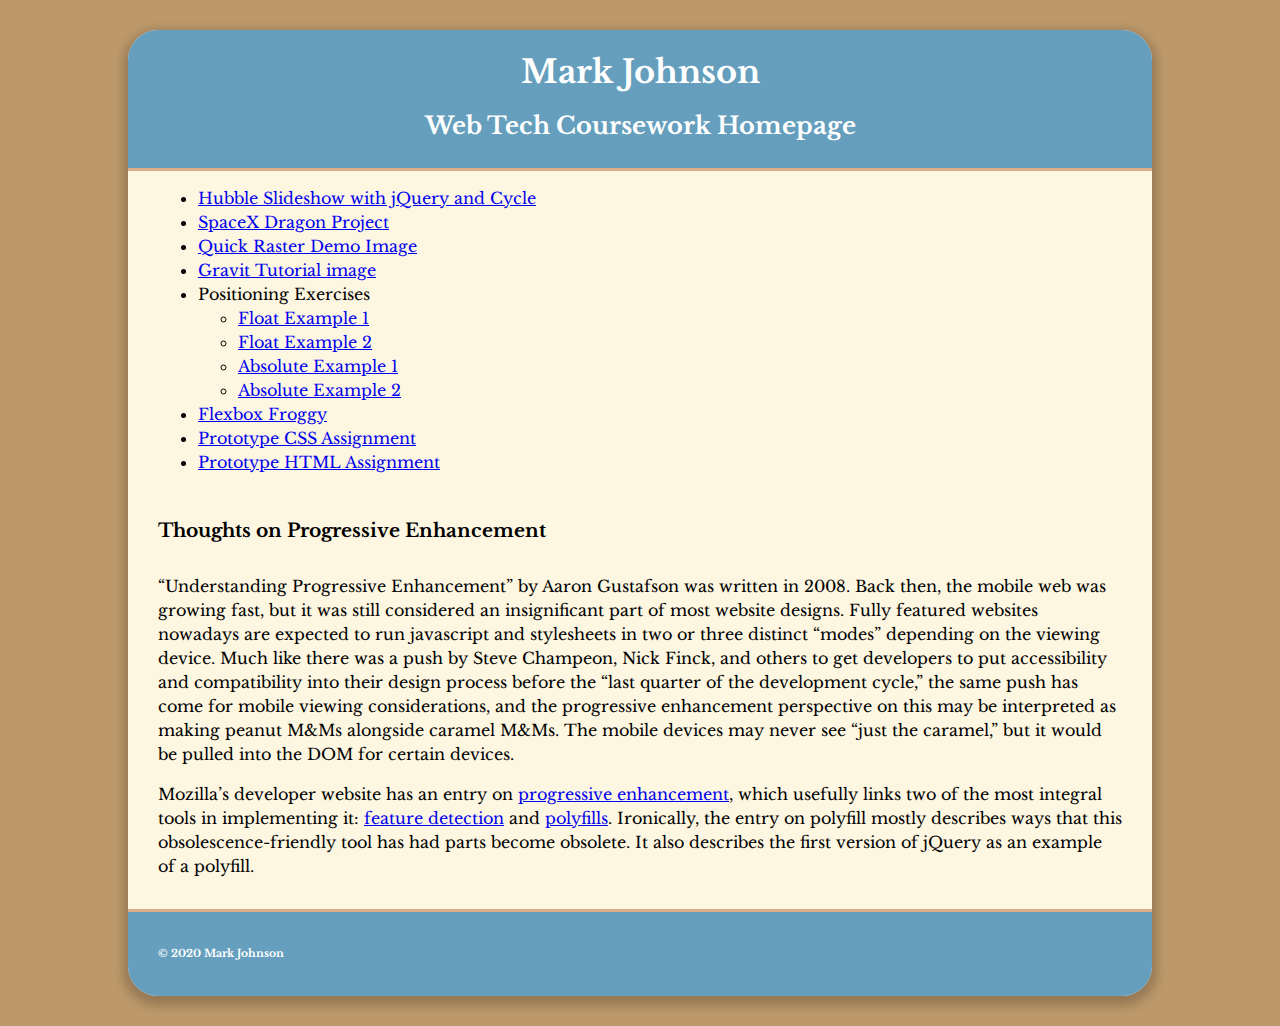
<file: index.html>
<!doctype html>

<html lang="en">
<head>
  <meta charset="UTF-8">

  <title>IFSC 1310 | Mark Johnson</title>
  <link rel="stylesheet" href="assets/css/style.css" />
  <link href="https://fonts.googleapis.com/css2?family=Libre+Baskerville&display=swap" rel="stylesheet">
  <meta name="description" content="Student Homepage for Web Technologies coursework" />
  <meta name="author" content="Mark Johnson" />

</head>

<body>
<main>
  <header class="primary">
    <h1>Mark Johnson</h1>
    <h2>Web Tech Coursework Homepage</h2>
  </header>
  <nav class="primary">
    <ul>
      <li><a href="cycle/index.html">Hubble Slideshow with jQuery and Cycle</a></li>
      <li><a href="dragon/index.html">SpaceX Dragon Project</a></li>
      <li><a href="assets/img/hl2-3.webp">Quick Raster Demo Image</a></li>
      <li><a href="assets/img/toot-oriole.jpg">Gravit Tutorial image</a></li>
      <li>Positioning Exercises
        <ul>
          <li><a href="positioning-lab/float-1.html">Float Example 1</a></li>
          <li><a href="positioning-lab/float-2.html">Float Example 2</a></li>
          <li><a href="positioning-lab/absolute-1.html">Absolute Example 1</a></li>
          <li><a href="positioning-lab/absolute-2.html">Absolute Example 2</a></li>
        </ul>
      </li>
      <li><a href="assets/img/froggy.png">Flexbox Froggy</a></li>
      <li><a href="css-demo/index.html">Prototype CSS Assignment</a></li>
      <li><a href="proto/index.html">Prototype HTML Assignment</a></li>
    </ul>
  </nav>
  <section>
    <h3>Thoughts on Progressive Enhancement</h3>
    <p>“Understanding Progressive Enhancement” by Aaron Gustafson was written in 2008. Back then, the mobile web was growing fast, but it was still considered an insignificant part of most website designs. Fully featured websites nowadays are expected to run javascript and stylesheets in two or three distinct “modes” depending on the viewing device. Much like there was a push by Steve Champeon, Nick Finck, and others to get developers to put accessibility and compatibility into their design process before the “last quarter of the development cycle,” the same push has come for mobile viewing considerations, and the progressive enhancement perspective on this may be interpreted as making peanut M&Ms alongside caramel M&Ms. The mobile devices may never see “just the caramel,” but it would be pulled into the DOM for certain devices.</p>
    <p>Mozilla’s developer website has an entry on <a href="https://developer.mozilla.org/en-US/docs/Glossary/Progressive_Enhancement" title="Progressive Enhancement on MDN web docs">progressive enhancement</a>, which usefully links two of the most integral tools in implementing it: <a href="https://developer.mozilla.org/en-US/docs/Learn/Tools_and_testing/Cross_browser_testing/Feature_detection" title="Feature Detection on MDN web docs">feature detection</a> and <a href="https://developer.mozilla.org/en-US/docs/Glossary/Polyfill" title="Polyfill on MDN web docs">polyfills</a>. Ironically, the entry on polyfill mostly describes ways that this obsolescence-friendly tool has had parts become obsolete. It also describes the first version of jQuery as an example of a polyfill.</p>
  </section>
  <footer class="primary">
    <h6>&copy; 2020 Mark Johnson</h6>
  </footer>
</main>
</body>
</html>
</file>
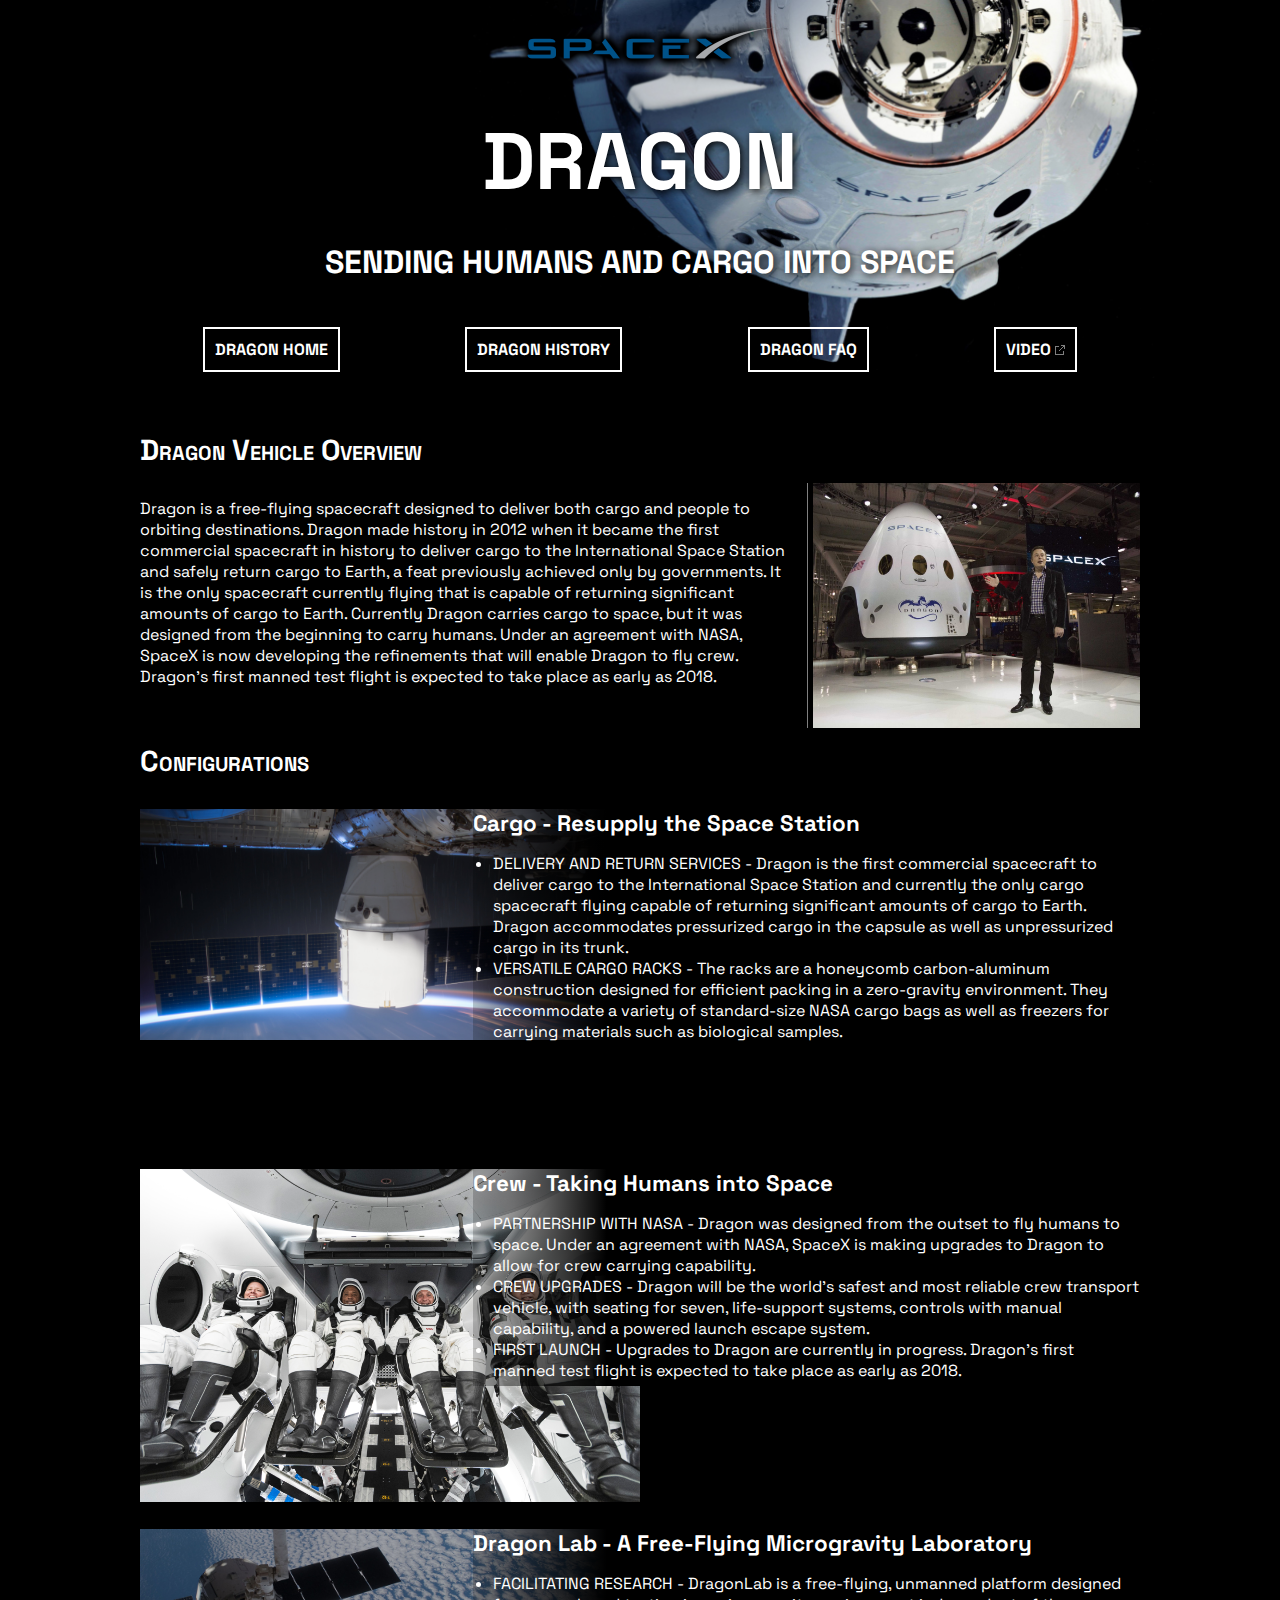
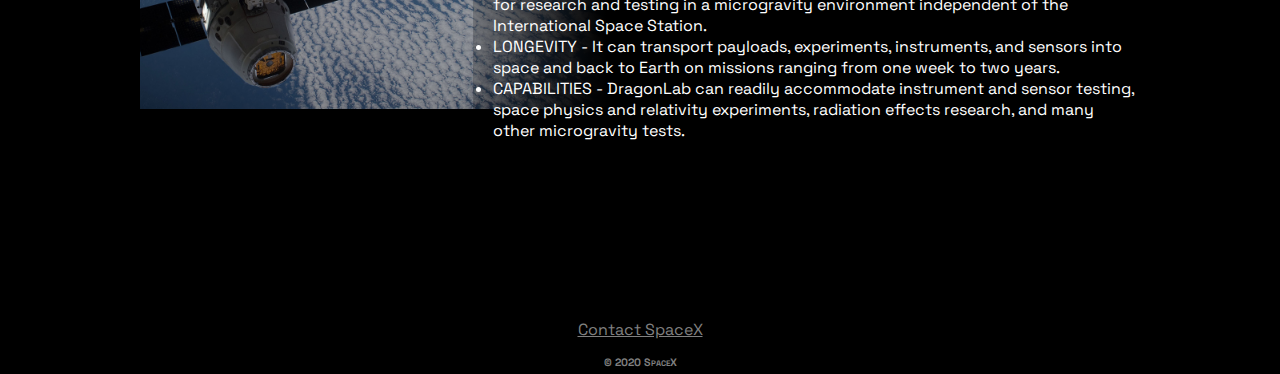
<file: dragon/index.html>
<!doctype html>

<html lang="en">
<head>
  <title>SpaceX Dragon Home</title>
  
  <meta charset="UTF-8">
  <meta name="robots" content="noindex">
  <link rel="icon" href="assets/img/x-logo.png" />
  <link rel="stylesheet" href="assets/css/style.css" />
  <link href="https://fonts.googleapis.com/css2?family=Space+Grotesk:wght@400;500;700&display=swap" rel="stylesheet">
  <meta name="description" content="SpaceX designs, manufactures and launches advanced rockets and spacecraft. The company was founded in 2002 to revolutionize space technology, with the ultimate goal of enabling people to live on other planets." />
  <meta name="keywords" content="space, spacex, aerospace, elon musk, mars, dragon, crew dragon, draco, superdraco" />
  <meta name="author" content="Mark Johnson" />
</head>

<body>
  <header class="banner">
    <h2><img id="spacex-logo" src="assets/img/spacex-logo.png" alt="SpaceX Logo" /></h2>
    <h1>DRAGON</h1>
    <h2>SENDING HUMANS AND CARGO INTO SPACE</h2>
    <nav>
      <a href="index.html">DRAGON HOME</a>
      <a href="history.html">DRAGON HISTORY</a>
      <a href="faq.html">DRAGON FAQ</a>
      <a href="https://www.youtube.com/watch?v=FMi_m9-e9MU" target="_blank">VIDEO <img src="assets/img/external-link.png" alt="External link icon" /></a>
    </nav>
  </header>
  
  <main class="clearfix">
    <section class="clearfix">
      <h3>Dragon Vehicle Overview</h3>
      <img class="img-right" src="assets/img/dragon-capsule-5.jpg" alt="Elon Musk and Dragon Capsule" title="Elon Musk and Dragon Capsule"/>
      <p>Dragon is a free-flying spacecraft designed to deliver both cargo and people to orbiting destinations. Dragon made history in 2012 when it became the first commercial spacecraft in history to deliver cargo to the International Space Station and safely return cargo to Earth, a feat previously achieved only by governments. It is the only spacecraft currently flying that is capable of returning significant amounts of cargo to Earth. Currently Dragon carries cargo to space, but it was designed from the beginning to carry humans. Under an agreement with NASA, SpaceX is now developing the refinements that will enable Dragon to fly crew. Dragon's first manned test flight is expected to take place as early as 2018.</p>
    </section>
    <h3>Configurations</h3>
    <div class="breakdown">
      <img src="assets/img/dragon-capsule-9.jpg" alt="Dragon Cargo CRS-10 at ISS" title="Dragon Cargo CRS-10 at ISS" />
      <section class="breakdown-text">
        <h4>Cargo - Resupply the Space Station</h4>
        <ul>
          <li>DELIVERY AND RETURN SERVICES - Dragon is the first commercial spacecraft to deliver cargo to the International Space Station and currently the only cargo spacecraft flying capable of returning significant amounts of cargo to Earth. Dragon accommodates pressurized cargo in the capsule as well as unpressurized cargo in its trunk.</li>
          <li>VERSATILE CARGO RACKS - The racks are a honeycomb carbon-aluminum construction designed for efficient packing in a zero-gravity environment. They accommodate a variety of standard-size NASA cargo bags as well as freezers for carrying materials such as biological samples.</li>
        </ul>
      </section>
    </div>
    <div class="breakdown">
      <img src="assets/img/dragon-capsule-0.jpg" alt="Four astronauts seated in Crew Dragon" title="Four astronauts seated in Crew Dragon" />
      <section class="breakdown-text">
        <h4>Crew - Taking Humans into Space</h4>
        <ul>
          <li>PARTNERSHIP WITH NASA - Dragon was designed from the outset to fly humans to space. Under an agreement with NASA, SpaceX is making upgrades to Dragon to allow for crew carrying capability.</li>
          <li>CREW UPGRADES - Dragon will be the world’s safest and most reliable crew transport vehicle, with seating for seven, life-support systems, controls with manual capability, and a powered launch escape system.</li>
          <li>FIRST LAUNCH - Upgrades to Dragon are currently in progress. Dragon’s first manned test flight is expected to take place as early as 2018.</li>
        </ul>
      </section>
    </div>
    <div class="breakdown">
      <img src="assets/img/dragon-in-space.jpg" alt="Dragon Cargo in orbit with solar panels extended" title="Dragon Cargo in orbit with solar panels extended" />
      <section class="breakdown-text">
        <h4>Dragon Lab - A Free-Flying Microgravity Laboratory</h4>
        <ul>
          <li>FACILITATING RESEARCH - DragonLab is a free-flying, unmanned platform designed for research and testing in a microgravity environment independent of the International Space Station.</li>
          <li>LONGEVITY - It can transport payloads, experiments, instruments, and sensors into space and back to Earth on missions ranging from one week to two years.</li>
          <li>CAPABILITIES - DragonLab can readily accommodate instrument and sensor testing, space physics and relativity experiments, radiation effects research, and many other microgravity tests.</li>
        </ul>
      </section>
    </div>
  </main>
  
  <footer class="banner">
    <p><a href="mailto:spacex@spacey.spacez">Contact SpaceX</a></p>
    <h6>&copy; 2020 SpaceX</h6>
  </footer>
</body>
</html>
</file>
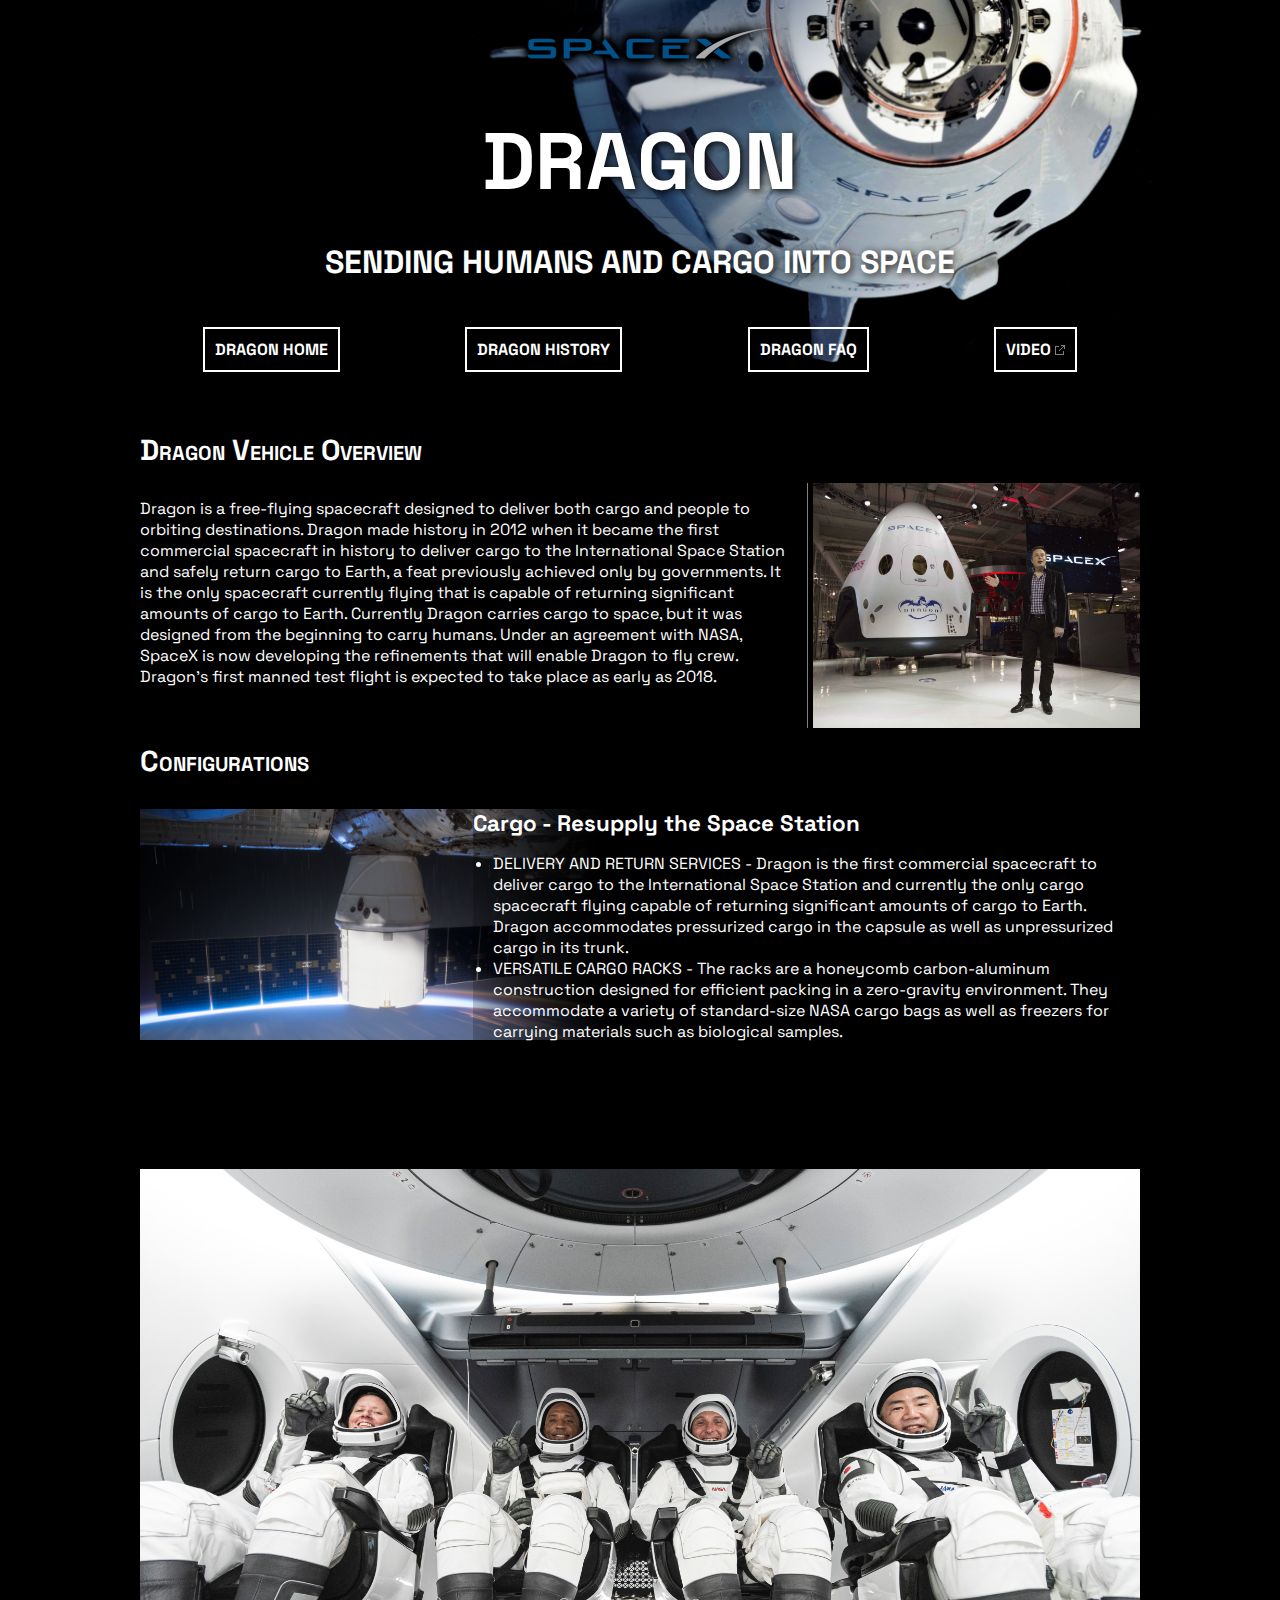
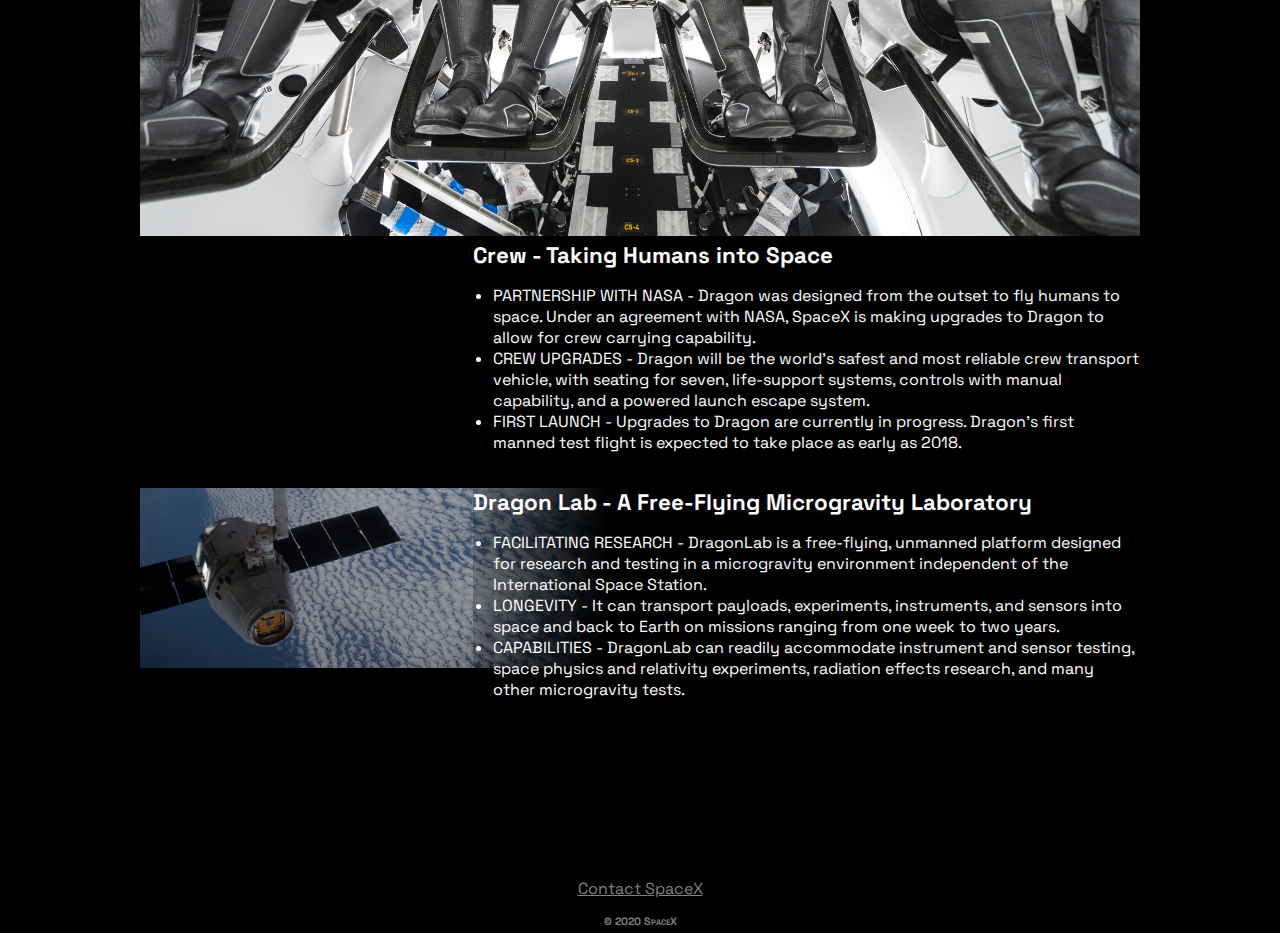
<file: dragon2/index.html>
<!doctype html>

<html lang="en">
<head>
  <title>SpaceX Dragon Home</title>
  
  <meta charset="UTF-8">
  <meta name="robots" content="noindex">
  <link rel="icon" href="assets/img/x-logo.png" />
  <link rel="stylesheet" href="assets/css/style.css" />
  <link href="https://fonts.googleapis.com/css2?family=Space+Grotesk:wght@400;500;700&display=swap" rel="stylesheet">
  <meta name="description" content="SpaceX designs, manufactures and launches advanced rockets and spacecraft. The company was founded in 2002 to revolutionize space technology, with the ultimate goal of enabling people to live on other planets." />
  <meta name="keywords" content="space, spacex, aerospace, elon musk, mars, dragon, crew dragon, draco, superdraco" />
  <meta name="author" content="Mark Johnson" />
</head>

<body>
  <header class="banner">
    <h2><img id="spacex-logo" src="assets/img/spacex-logo.png" alt="SpaceX Logo" /></h2>
    <h1>DRAGON</h1>
    <h2>SENDING HUMANS AND CARGO INTO SPACE</h2>
    <nav>
      <a href="index.html">DRAGON HOME</a>
      <a href="history.html">DRAGON HISTORY</a>
      <a href="faq.html">DRAGON FAQ</a>
      <a href="https://www.youtube.com/watch?v=FMi_m9-e9MU" target="_blank">VIDEO <img src="assets/img/external-link.png" alt="External link icon" /></a>
    </nav>
  </header>
  
  <main class="clearfix">
    <section class="clearfix">
      <h3>Dragon Vehicle Overview</h3>
      <img class="img-right" src="assets/img/dragon-capsule-5.jpg" alt="Elon Musk and Dragon Capsule" title="Elon Musk and Dragon Capsule"/>
      <p>Dragon is a free-flying spacecraft designed to deliver both cargo and people to orbiting destinations. Dragon made history in 2012 when it became the first commercial spacecraft in history to deliver cargo to the International Space Station and safely return cargo to Earth, a feat previously achieved only by governments. It is the only spacecraft currently flying that is capable of returning significant amounts of cargo to Earth. Currently Dragon carries cargo to space, but it was designed from the beginning to carry humans. Under an agreement with NASA, SpaceX is now developing the refinements that will enable Dragon to fly crew. Dragon's first manned test flight is expected to take place as early as 2018.</p>
    </section>
    <h3>Configurations</h3>
    <div class="breakdown">
      <img src="assets/img/dragon-capsule-9.jpg" alt="Dragon Cargo CRS-10 at ISS" title="Dragon Cargo CRS-10 at ISS" />
      <section class="breakdown-text">
        <h4>Cargo - Resupply the Space Station</h4>
        <ul>
          <li>DELIVERY AND RETURN SERVICES - Dragon is the first commercial spacecraft to deliver cargo to the International Space Station and currently the only cargo spacecraft flying capable of returning significant amounts of cargo to Earth. Dragon accommodates pressurized cargo in the capsule as well as unpressurized cargo in its trunk.</li>
          <li>VERSATILE CARGO RACKS - The racks are a honeycomb carbon-aluminum construction designed for efficient packing in a zero-gravity environment. They accommodate a variety of standard-size NASA cargo bags as well as freezers for carrying materials such as biological samples.</li>
        </ul>
      </section>
    </div>
    <div class="bright-breakdown breakdown clearfix">
      <img src="assets/img/dragon-capsule-0.jpg" alt="Four astronauts seated in Crew Dragon" title="Four astronauts seated in Crew Dragon" />
      <section class="bright-breakdown-text">
        <h4>Crew - Taking Humans into Space</h4>
        <ul>
          <li>PARTNERSHIP WITH NASA - Dragon was designed from the outset to fly humans to space. Under an agreement with NASA, SpaceX is making upgrades to Dragon to allow for crew carrying capability.</li>
          <li>CREW UPGRADES - Dragon will be the world’s safest and most reliable crew transport vehicle, with seating for seven, life-support systems, controls with manual capability, and a powered launch escape system.</li>
          <li>FIRST LAUNCH - Upgrades to Dragon are currently in progress. Dragon’s first manned test flight is expected to take place as early as 2018.</li>
        </ul>
      </section>
    </div>
    <div class="breakdown">
      <img src="assets/img/dragon-in-space.jpg" alt="Dragon Cargo in orbit with solar panels extended" title="Dragon Cargo in orbit with solar panels extended" />
      <section class="breakdown-text">
        <h4>Dragon Lab - A Free-Flying Microgravity Laboratory</h4>
        <ul>
          <li>FACILITATING RESEARCH - DragonLab is a free-flying, unmanned platform designed for research and testing in a microgravity environment independent of the International Space Station.</li>
          <li>LONGEVITY - It can transport payloads, experiments, instruments, and sensors into space and back to Earth on missions ranging from one week to two years.</li>
          <li>CAPABILITIES - DragonLab can readily accommodate instrument and sensor testing, space physics and relativity experiments, radiation effects research, and many other microgravity tests.</li>
        </ul>
      </section>
    </div>
  </main>
  
  <footer class="banner">
    <p><a href="mailto:spacex@spacey.spacez">Contact SpaceX</a></p>
    <h6>&copy; 2020 SpaceX</h6>
  </footer>
</body>
</html>
</file>
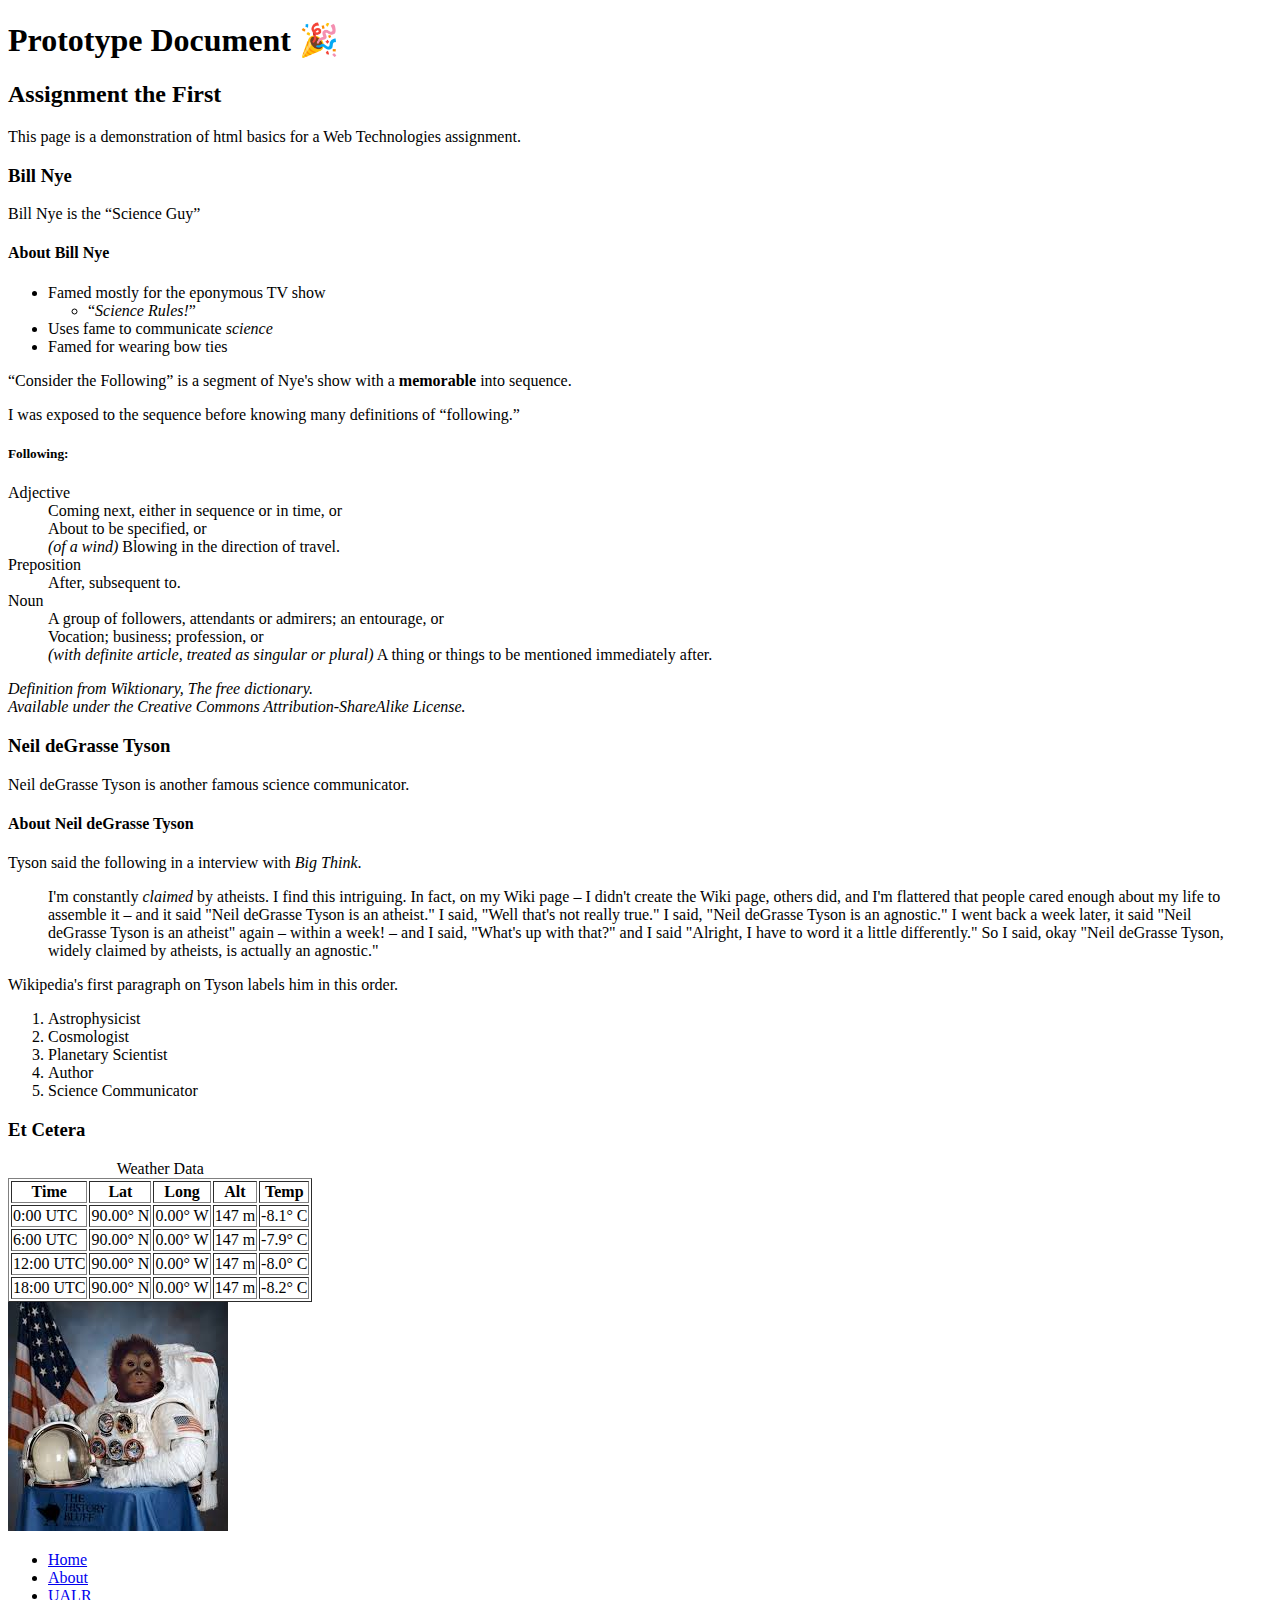
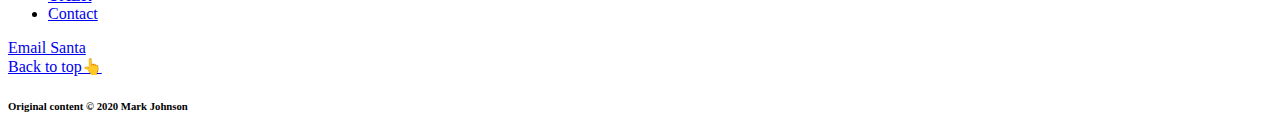
<file: proto/index.html>
<!doctype html>

<html lang="en">
<head>
  <meta charset="UTF-8">											<!-- The charset should come first; anything but utf-8 would be unusual -->
  <meta name="viewport" content="width=device-width, initial-scale=1.0">

  <title>IFSC 1310 | Prototype Document</title>						<!-- The browser window/tab title comes from this line.
                                                          It also appears in search resluts for the page. -->
  <meta name="description" content="First assignment in Web Tech" /> <!-- Description should contain a short summary of the page.
                                                          Some search engines use it to build the "snippet" for the page. -->
  <meta name="author" content="Mark Johnson" />						<!-- If a page author exists, they can put their name here,
                                                          but it's scarcely used anywhere. -->

</head>

<body>
  <main>											<!-- main used as whole page wrapper-->
    <header>
    <h1>Prototype Document 🎉</h1>
  </header>
  <section>										<!-- Primary content section -->
    <h2>Assignment the First</h2>
    <p>This page is a demonstration of html basics for a Web Technologies assignment.</p>
      
    <h3>Bill Nye</h3>
    <p>Bill Nye is the <q>Science Guy</q></p>
      <h4>About Bill Nye</h4>
      <ul>
        <li>Famed mostly for the eponymous TV show</li>
        <ul><li><q><em>Science Rules!</em></q></li></ul>
      <li>Uses fame to communicate <em>science</em></li>
      <li>Famed for wearing bow ties</li>
      </ul>
      <p><q>Consider the Following</q> is a segment of Nye's show with a <strong>memorable</strong> into sequence.</p>
      <p>I was exposed to the sequence before knowing many definitions of <q>following.</q></p>
      <h5>Following:</h5>
      <dl>
        <dt>Adjective</dt>
          <dd>Coming next, either in sequence or in time, or</dd>
        <dd>About to be specified, or</dd>
        <dd><em>(of a wind)</em> Blowing in the direction of travel.</dd>
        <dt>Preposition</dt>
          <dd>After, subsequent to.</dd>
        <dt>Noun</dt>
          <dd>A group of followers, attendants or admirers; an entourage, or</dd>
        <dd>Vocation; business; profession, or</dd>
        <dd><em>(with definite article, treated as singular or plural)</em> A thing or things to be mentioned immediately after.</dd>
      </dl>
      <cite>Definition from Wiktionary, The free dictionary.<br>
      Available under the Creative Commons Attribution-ShareAlike License.</cite>
    
    <h3>Neil deGrasse Tyson</h3>
    <p>Neil deGrasse Tyson is another famous science communicator.</p>
      <h4>About Neil deGrasse Tyson</h4>
      <p>Tyson said the following in a interview with <em>Big Think</em>.</p>
      <blockquote>I'm constantly <em>claimed</em> by atheists. I find this intriguing. In fact, on my Wiki page – I didn't create the Wiki page,
      others did, and I'm flattered that people cared enough about my life to assemble it – and it said "Neil deGrasse Tyson is an atheist."
      I said, "Well that's not really true." I said, "Neil deGrasse Tyson is an agnostic." I went back a week later, it said "Neil deGrasse Tyson
      is an atheist" again – within a week! – and I said, "What's up with that?" and I said "Alright, I have to word it a little differently."
      So I said, okay "Neil deGrasse Tyson, widely claimed by atheists, is actually an agnostic."</blockquote>
      <p>Wikipedia's first paragraph on Tyson labels him in this order.</p>
      <ol>
      <li>Astrophysicist</li>
      <li>Cosmologist</li>
      <li>Planetary Scientist</li>
      <li>Author</li>
      <li>Science Communicator</li>
      </ol>
    
    <h3>Et Cetera</h3>
    <table border="1">
      <caption>Weather Data</caption>
      <tr><th scope="col">Time</th><th scope="col">Lat</th><th scope="col">Long</th><th scope="col">Alt</th><th scope="col">Temp</th></tr>
      <tr><td>0:00 UTC</td> <td>90.00&deg; N</td><td>0.00&deg; W</td><td>147 m</td><td>-8.1&deg; C</td>
      <tr><td>6:00 UTC</td> <td>90.00&deg; N</td><td>0.00&deg; W</td><td>147 m</td><td>-7.9&deg; C</td>
      <tr><td>12:00 UTC</td><td>90.00&deg; N</td><td>0.00&deg; W</td><td>147 m</td><td>-8.0&deg; C</td>
      <tr><td>18:00 UTC</td><td>90.00&deg; N</td><td>0.00&deg; W</td><td>147 m</td><td>-8.2&deg; C</td>
    </table>
    <img src="assets/img/gordo.jpeg" alt="Gordo the Space Monkey"/>
  </section>										<!-- Closing primary content section -->
    
  <nav>
      <ul>
        <li><a href="../index.html" title="Home">Home</a></li>
    <li><a href="../about/index.html" title="About">About</a></li>
    <li><a href="http://ualr.edu" title="University homepage (opens in new tab)" target="_blank">UALR</a></li>
    <li><a href="../contact/index.html" title="Contact me">Contact</a></li>
      </ul>
    </nav>
  
  <footer>
    <a href="mailto:santa@claus.hohoho">Email Santa</a><br>
    <a href="#top">Back to top👆</a>
    <h6>Original content &copy; 2020 Mark Johnson</h6>
  </footer>
  </main>
</body>
</html>
</file>
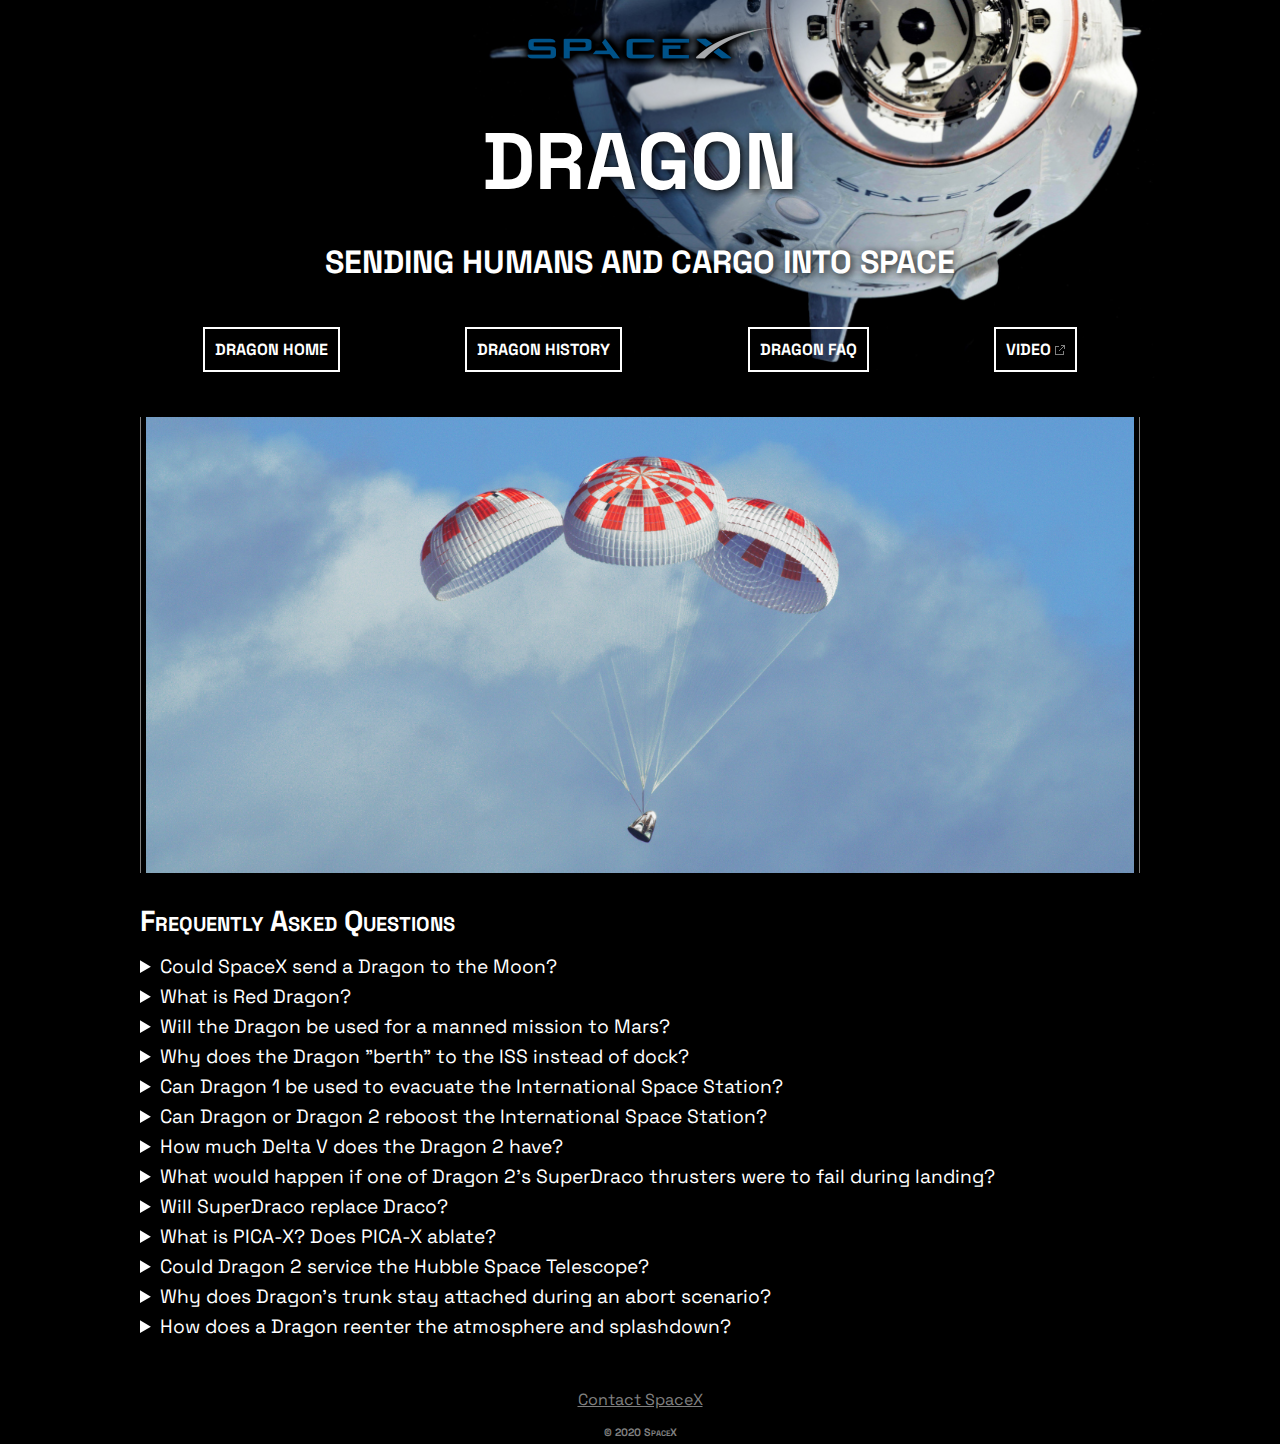
<file: dragon/faq.html>
<!doctype html>

<html lang="en">
<head>
  <title>SpaceX Dragon Frequently Asked Questions</title>
  
  <meta charset="UTF-8">
  <meta name="robots" content="noindex">
  <link rel="icon" href="assets/img/x-logo.png" />
  <link rel="stylesheet" href="assets/css/style.css" />
  <link href="https://fonts.googleapis.com/css2?family=Space+Grotesk:wght@400;500;700&display=swap" rel="stylesheet">
  <meta name="description" content="SpaceX designs, manufactures and launches advanced rockets and spacecraft. The company was founded in 2002 to revolutionize space technology, with the ultimate goal of enabling people to live on other planets." />
  <meta name="keywords" content="space, spacex, aerospace, elon musk, mars, dragon, crew dragon, draco, superdraco" />
  <meta name="author" content="Mark Johnson" />
</head>

<body>
  <header class="banner">
    <h2><img id="spacex-logo" src="assets/img/spacex-logo.png" alt="SpaceX Logo" /></h2>
    <h1>DRAGON</h1>
    <h2>SENDING HUMANS AND CARGO INTO SPACE</h2>
    <nav>
      <a href="index.html">DRAGON HOME</a>
      <a href="history.html">DRAGON HISTORY</a>
      <a href="faq.html">DRAGON FAQ</a>
      <a href="https://www.youtube.com/watch?v=FMi_m9-e9MU" target="_blank">VIDEO <img src="assets/img/external-link.png" alt="External link icon" /></a>
    </nav>
  </header>
  
  <main class="clearfix">
    <section class="clearfix">
      <img class="img-block" src="assets/img/dragon-capsule-1.jpg" alt="Dragon Capsule descending under parachutes" title="Dragon Capsule descending under parachutes" />
      <h3>Frequently Asked Questions</h3>
      <details>
        <summary>Could SpaceX send a Dragon to the Moon?</summary>
        The Dragon could easily be sent to lunar orbit, but would not be able to land. The Falcon Heavy can throw about 16,000 kilograms (when configured to be expendable) on a trans-lunar injection orbit, so it can send a Dragon 2 capsule to the moon with quite a lot of margin. However, in order to land on a surface you need to slow down from orbital velocity, which requires you to change your velocity by a certain amount (which is called your ∆V, literally "change in velocity"). Dragon 2 carries only a small amount of propellant and can only deliver a small amount of ∆V because of that. The exact amount is less than 500m/s, which doesn't come close to the ~1870 m/s needed to land on the moon. It may be possible to do it with two FH launches but that would require additional technology development.
      </details>
      <details>
        <summary>What is Red Dragon?</summary>
        Red Dragon is a proposed NASA/SETI Institute mission to send a modified Dragon capsule atop a Falcon Heavy to the Martian surface. The mission would be an unmanned scientific lander, and the heaviest object ever to be placed on Mars - it alone could carry an additional 2 metric tons of cargo and equipment down to the surface. There have been no official announcements about the mission from SpaceX as the mission design architecture is not managed by them, and there is currently no indication that the project will be funded.
      </details>
      <details>
        <summary>Will the Dragon be used for a manned mission to Mars?</summary>
        No. Dragon is too cramped, and would need significant improvements in the life support system to last throughout the long journey. Elon Musk himself has stated that Dragon 2 can support seven astronauts for "several days".
      </details>
      <details>
        <summary>Why does the Dragon "berth" to the ISS instead of dock?</summary>
        The current version of Dragon physically cannot dock, and can only berth. This is because it has a Common Berthing Mechanism (CBM) port, and not a NASA Docking System (NDS) port. The advantage of the CBM is that it's 50 inch (1270 mm) in diameter, whereas the NDS is only a 800 mm (31.5 inches) wide. The disadvatage of berthing is that it's a tedious process whereby astronauts carefully maneuver the capsule into place using Canadarm, and then physically bolt the CBM ports together. To unberth, the reverse must occur. Docking by contrast is autonomous, and much faster in both directions.
      </details>
      <details>
        <summary>Can Dragon 1 be used to evacuate the International Space Station?</summary>
        The Dragon 1 would make a very poor lifeboat for the ISS. The CRS Dragon does not dock, instead it "berths" to the ISS - this is not automated/machine controlled. Berthing is a tedious process whereby astronauts carefully maneuver the capsule into place using Canadarm, and then physically bolt the CBM ports together. To unberth, the reverse must occur. It is a very slow process; far too slow for a quick escape. There are two Soyuzes attached to Station that are always there and ready to at a moments notice, so it is difficult to imagine a scenario where you'd have to use Dragon as a escape pod... In addition, on top of providing a slow evacuation, the Dragon is only there a month at a time, once every ~6 months or so, has no seats, and is likely to be (at least partially) filled with cargo.
      </details>
      <details>
        <summary>Can Dragon or Dragon 2 reboost the International Space Station?</summary>
        In all likelihood, no. There are lots of reasons why this would not work: Dragon does not carry enough fuel to reboost the station, the SuperDraco engines are far too powerful, the docking ports Dragon use are incapable of handling the force, the Dragon would not be firing through the station's center of mass, and the Dragon does not have the necessary connections to provide station Guidance, Navigation, & Control. Current solutions to reboosting work perfectly fine. Using Dragon would be too complicated and requires too much effort, whereas current solutions of reboosting the ISS are perfectly capable of doing so without modification.
      </details>
      <details>
        <summary>How much Delta V does the Dragon 2 have?</summary>
        According to Hans Koenigsmann at the Dragon Pad Abort press conference, the Dragon 2 weighs 21000 lbs (9525 kg), 3500 lbs (1588 kg) of which is propellant. Assuming the SuperDracos have an specific impulse of 235 s, that means the total delta-v of the Dragon 2 is 420 m/s.
      </details>
      <details>
        <summary>What would happen if one of Dragon 2's SuperDraco thrusters were to fail during landing?</summary>
        Dragon 2 can lose up to two of its eight SuperDraco thrusters without any problems. The engines will be test-fired at a certain height to check everything as it descends towards landing, should there be a problem parachutes will be deployed, and the craft will splash down in the Atlantic Ocean. There is no chance of a parachute landing on land in this case because the thrusters are required to actively control the vehicle to make sure it descends over land.
      </details>
      <details>
        <summary>Will SuperDraco replace Draco?</summary>
        No they won't, as they are designed for entirely different applications. Draco engines have a thrust of 400 N and are used for in-orbit manouvering, orbit adjustments, fine guidance, orientation, and deorbiting. SuperDraco engines put out 73,000 N of thrust, that makes them 182.5 times more powerful. In fact, a single SuperDraco engine is more powerful than the Kestrel upper stage engine of Falcon 1. Firing these in proximity to the ISS would likely obliterate the station.<br>Even though they can throttle down to 20% (making them merely 36.5 times as powerful as a Draco), to maintain a steady attitude, you'd likely have to fire at least another engine on the opposite side simultaneously.
      </details>
      <details>
        <summary>What is PICA-X? Does PICA-X ablate?</summary>
        PICA stands for 'Phenolic Impregnated Carbon Ablator', and yes it does. It was the material used to coat the Stardust capsule that returned to Earth from interplanetary velocities in 2006, and was patented by NASA in the 1990's for use on the mission as no other heatshield material would be able to withstand the extreme heat and speeds that the mission heatshield would be required to handle (70% faster than the Space Shuttle, faster than Apollo). Ablative heatshields work by allowing small amounts of the heatshield material to evaporate in the extreme heat of reentry, which counter-intuitively protects the heatshield structure and capsule by directing the heat into the evaporated material, rather than the heatshield proper.<br>SpaceX improved on this heatshield design by producing PICA-X, which is both easier and cheaper to manufacture, and also ablates less significantly, allowing for more reuse. PICA-X versions 1 & 2 have been used on Dragon CRS missions to the ISS. Dragon 2 employs PICA-X version 3, which ablates even less. Because of the PICA heritage, SpaceX claim a capsule equipped with PICA-X can be reused from Lunar or Martian velocities "dozens of times" before requiring replacement.
      </details>
      <details>
        <summary>Could Dragon 2 service the Hubble Space Telescope?</summary>
        Technically, yes. But economically, it isn't feasible. The problem of the absence of an airlock can be solved by simply venting the entire cabin. That's how it was done in Gemini and Apollo. But in reality, it's not practical. It would be cheaper to build and launch a new Hubble than to design and build the needed extra hardware to now service it. As a bonus, you'd get a lot better telescope as Hubble hardware is fairly ancient by modern standards.
      </details>
      <details>
        <summary>Why does Dragon's trunk stay attached during an abort scenario?</summary>
        Because the Dragon capsule (and all other capsule-shaped spacecraft) naturally want to fly heatshield-first. This is a good property during reentry, but not so good when you're travelling at Mach 1.5 on top of a rocket and need to abort. The trunk, with its fins and its large aerodynamic surface area behind the center of mass of the vehicle, prevents the Dragon capsule from flipping around immediately after an abort. In the pad abort video, the Dragon capsule flips around immediately after the trunk is separated from the capsule.
      </details>
      <details>
        <summary>How does a Dragon reenter the atmosphere and splashdown?</summary>
        First: the deorbit phase starts. The Dragon coasts away from the station to prevent damage to the station from its thrusters. Once it has reached a safe distance, it fires its Draco thrusters, each capable of 400 newtons of thrust, in a sequence to ensure the Dragon enters the atmosphere at the correct angle to reenter safely with the least stress on the PICA heat shield. This deorbit burn takes seven minutes to execute.<br>Second: the reentry phase begins. The Dragon's trunk is jettisoned; it's not designed to withstand the heat and forces of reentry and so burns up and is destroyed in the upper atmosphere. The Dragon then orients itself to point its heatshield forwards, but at a slight angle; since the Dragon is loaded asymmetrically prior to its release from the ISS, the capsule can be rotated along its axis, acting like a weak wing, to adjust its trajectory and fine-tune its landing position.<br>Third: the landing phase begins. When the Dragon reaches an altitude of 13.7 km, two small parachutes called "drogue chutes" are deployed. These slow down the Dragon capsule and ensure full deployment of the three main parachutes. After the three main parachutes deployed, they slow the Dragon to about 5 m/s at sea level for splashdown. Much like the Apollo capsule, the Dragon is able to land with two parachutes in the event of an anomaly with a third parachute.
      </details>
    </section>
  </main>
  
  <footer class="banner">
    <p><a href="mailto:spacex@spacey.spacez">Contact SpaceX</a></p>
    <h6>&copy; 2020 SpaceX</h6>
  </footer>
</body>
</html>
</file>
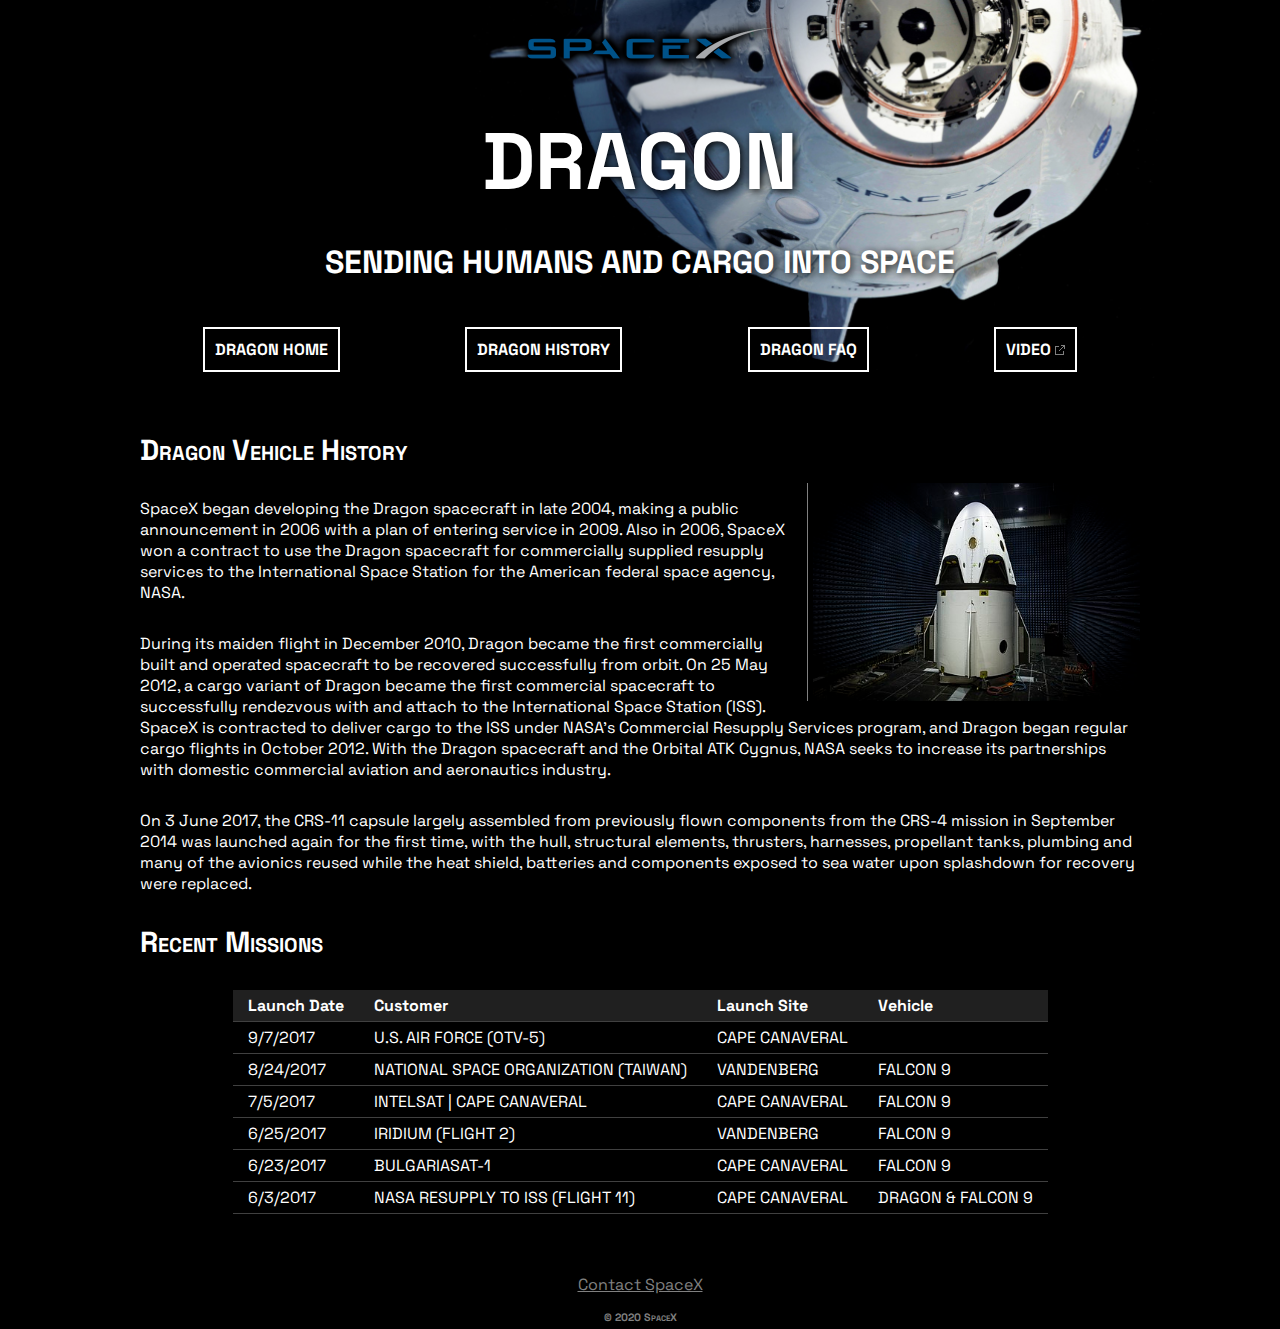
<file: dragon/history.html>
<!doctype html>

<html lang="en">
<head>
  <title>SpaceX Dragon History</title>
  
  <meta charset="UTF-8">
  <meta name="robots" content="noindex">
  <link rel="icon" href="assets/img/x-logo.png" />
  <link rel="stylesheet" href="assets/css/style.css" />
  <link href="https://fonts.googleapis.com/css2?family=Space+Grotesk:wght@400;500;700&display=swap" rel="stylesheet">
  <meta name="description" content="SpaceX designs, manufactures and launches advanced rockets and spacecraft. The company was founded in 2002 to revolutionize space technology, with the ultimate goal of enabling people to live on other planets." />
  <meta name="keywords" content="space, spacex, aerospace, elon musk, mars, dragon, crew dragon, draco, superdraco" />
  <meta name="author" content="Mark Johnson" />
</head>

<body>
  <header class="banner">
    <h2><img id="spacex-logo" src="assets/img/spacex-logo.png" alt="SpaceX Logo" /></h2>
    <h1>DRAGON</h1>
    <h2>SENDING HUMANS AND CARGO INTO SPACE</h2>
    <nav>
      <a href="index.html">DRAGON HOME</a>
      <a href="history.html">DRAGON HISTORY</a>
      <a href="faq.html">DRAGON FAQ</a>
      <a href="https://www.youtube.com/watch?v=FMi_m9-e9MU" target="_blank">VIDEO <img src="assets/img/external-link.png" alt="External link icon" /></a>
    </nav>
  </header>
  
  <main class="clearfix">
    <section class="clearfix">
      <h3>Dragon Vehicle History</h3>
      <img class="img-right" src="assets/img/dragon-exterior.jpg" alt="Dragon Capsule during development" title="Dragon Capsule during development"/>
      <p>SpaceX began developing the Dragon spacecraft in late 2004, making a public announcement in 2006 with a plan of entering service in 2009. Also in 2006, SpaceX won a contract to use the Dragon spacecraft for commercially supplied resupply services to the International Space Station for the American federal space agency, NASA.</p>
      <p>During its maiden flight in December 2010, Dragon became the first commercially built and operated spacecraft to be recovered successfully from orbit. On 25 May 2012, a cargo variant of Dragon became the first commercial spacecraft to successfully rendezvous with and attach to the International Space Station (ISS). SpaceX is contracted to deliver cargo to the ISS under NASA's Commercial Resupply Services program, and Dragon began regular cargo flights in October 2012.  With the Dragon spacecraft and the Orbital ATK Cygnus, NASA seeks to increase its partnerships with domestic commercial aviation and aeronautics industry.</p>
      <p>On 3 June 2017, the CRS-11 capsule largely assembled from previously flown components from the CRS-4 mission in September 2014 was launched again for the first time, with the hull, structural elements, thrusters, harnesses, propellant tanks, plumbing and many of the avionics reused while the heat shield, batteries and components exposed to sea water upon splashdown for recovery were replaced.</p>
    </section>
    <section class="clearfix">
      <h3>Recent Missions</h3>
<table>
	<tbody>
		<tr>
			<th scope="col">Launch Date</th>
			<th scope="col">Customer</th>
			<th scope="col">Launch Site</th>
			<th scope="col">Vehicle</th>
		</tr>
		<tr>
			<td>9/7/2017</td>
			<td>U.S. AIR FORCE (OTV-5)</td>
			<td>CAPE CANAVERAL</td>
			<td> </td>
		</tr>
		<tr>
			<td>8/24/2017</td>
			<td>NATIONAL SPACE ORGANIZATION (TAIWAN)</td>
			<td>VANDENBERG</td>
			<td>FALCON 9</td>
		</tr>
		<tr>
			<td>7/5/2017</td>
			<td>INTELSAT | CAPE CANAVERAL</td>
			<td>CAPE CANAVERAL</td>
			<td>FALCON 9</td>
		</tr>
		<tr>
			<td>6/25/2017</td>
			<td>IRIDIUM (FLIGHT 2)</td>
			<td>VANDENBERG</td>
			<td>FALCON 9</td>
		</tr>
		<tr>
			<td>6/23/2017</td>
			<td>BULGARIASAT-1</td>
			<td>CAPE CANAVERAL</td>
			<td>FALCON 9</td>
		</tr>
		<tr>
			<td>6/3/2017</td>
			<td>NASA RESUPPLY TO ISS (FLIGHT 11)</td>
			<td>CAPE CANAVERAL</td>
			<td>DRAGON  & FALCON 9</td>
		</tr>
	</tbody>
</table>
    </section>
  </main>
  
  <footer class="banner">
    <p><a href="mailto:spacex@spacey.spacez">Contact SpaceX</a></p>
    <h6>&copy; 2020 SpaceX</h6>
  </footer>
</body>
</html>
</file>
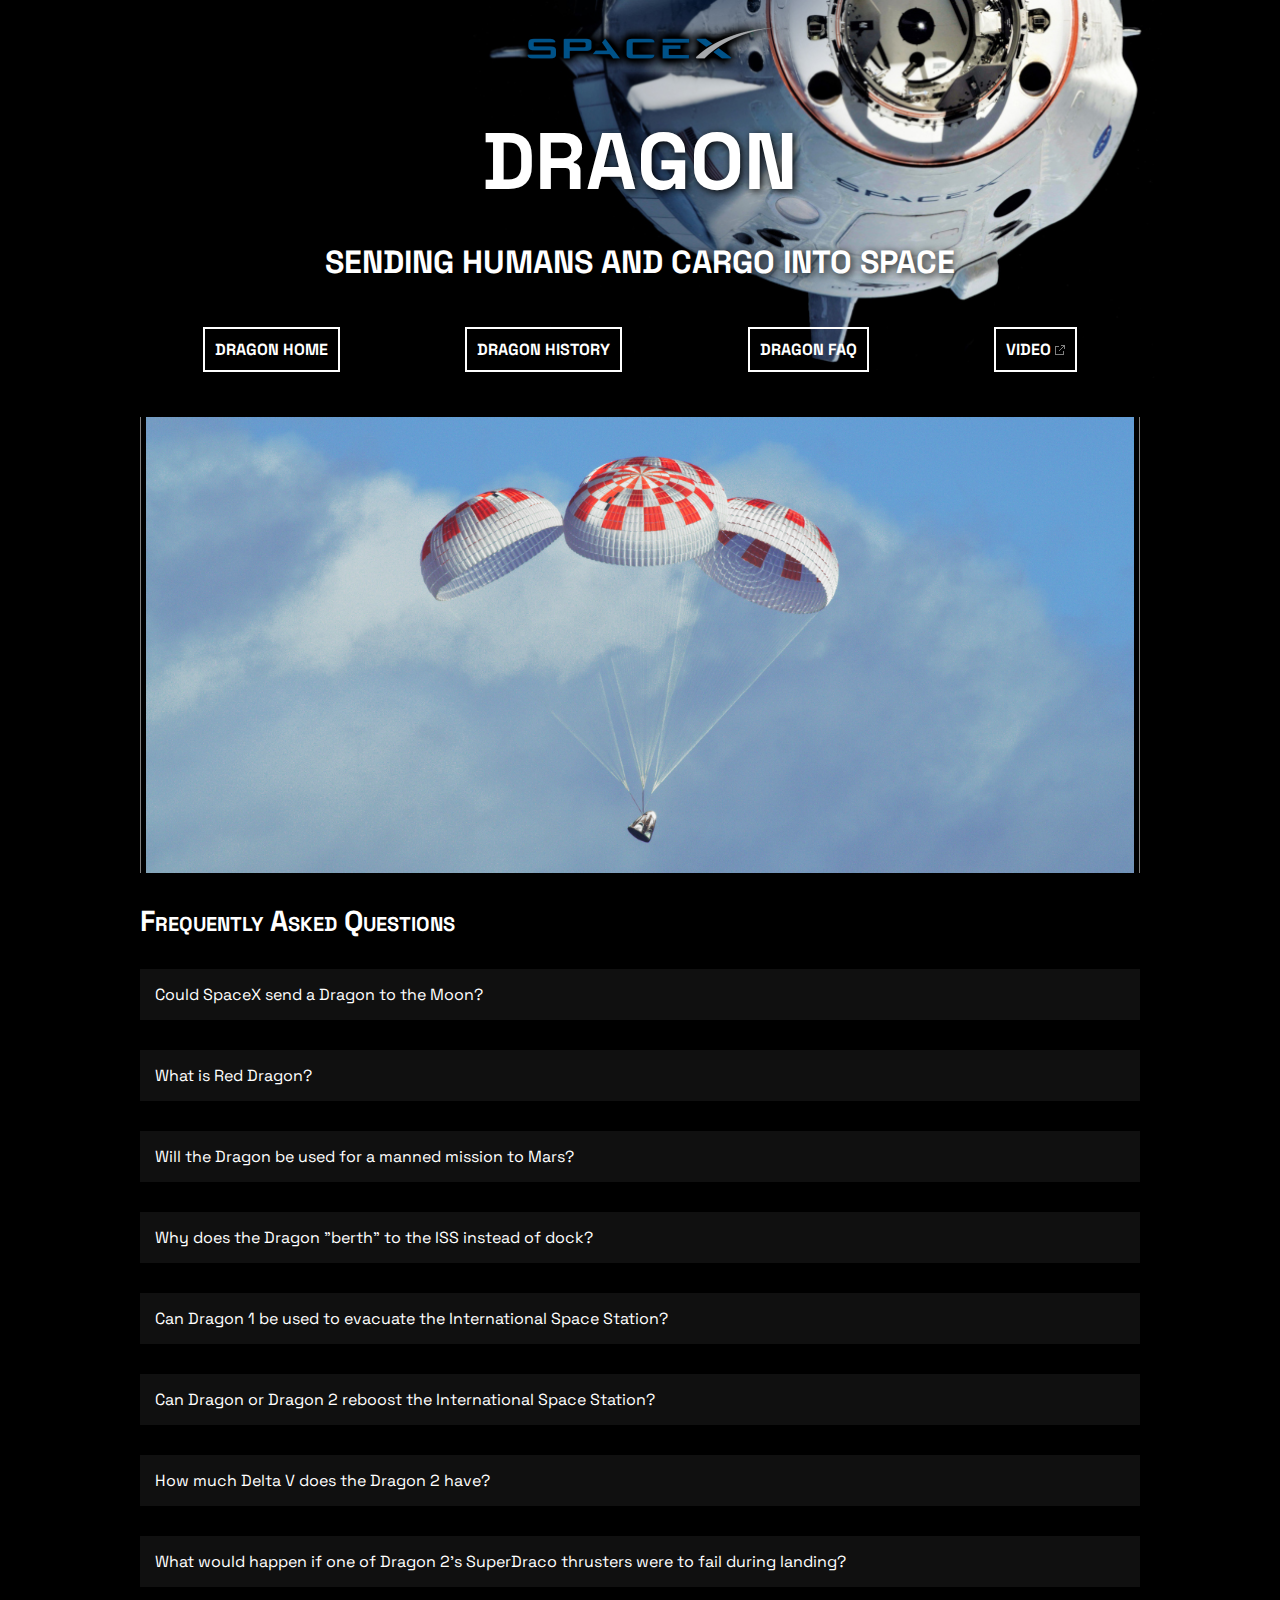
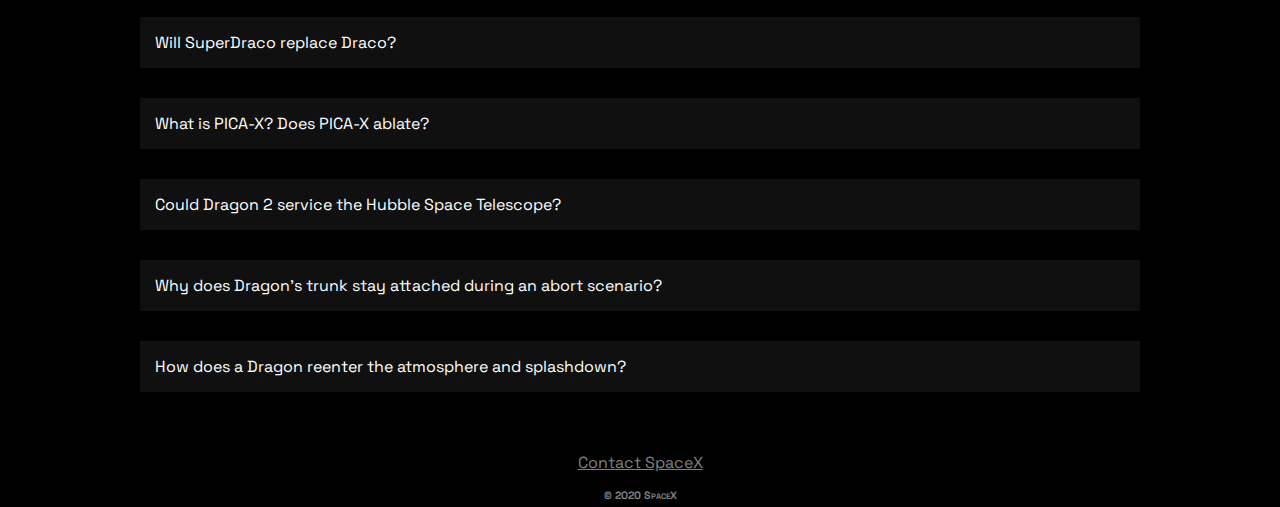
<file: dragon2/faq.html>
<!doctype html>

<html lang="en">
<head>
  <title>SpaceX Dragon Frequently Asked Questions</title>
  
  <meta charset="UTF-8">
  <meta name="robots" content="noindex">
  <link rel="icon" href="assets/img/x-logo.png" />
  <link rel="stylesheet" href="assets/css/style.css" />
  <link href="https://fonts.googleapis.com/css2?family=Space+Grotesk:wght@400;500;700&display=swap" rel="stylesheet">
  <meta name="description" content="SpaceX designs, manufactures and launches advanced rockets and spacecraft. The company was founded in 2002 to revolutionize space technology, with the ultimate goal of enabling people to live on other planets." />
  <meta name="keywords" content="space, spacex, aerospace, elon musk, mars, dragon, crew dragon, draco, superdraco" />
  <meta name="author" content="Mark Johnson" />
</head>

<body>
  <header class="banner">
    <h2><img id="spacex-logo" src="assets/img/spacex-logo.png" alt="SpaceX Logo" /></h2>
    <h1>DRAGON</h1>
    <h2>SENDING HUMANS AND CARGO INTO SPACE</h2>
    <nav>
      <a href="index.html">DRAGON HOME</a>
      <a href="history.html">DRAGON HISTORY</a>
      <a href="faq.html">DRAGON FAQ</a>
      <a href="https://www.youtube.com/watch?v=FMi_m9-e9MU" target="_blank">VIDEO <img src="assets/img/external-link.png" alt="External link icon" /></a>
    </nav>
  </header>
  
  <main class="clearfix">
    <section class="clearfix">
      <img class="img-block" src="assets/img/dragon-capsule-1.jpg" alt="Dragon Capsule descending under parachutes" title="Dragon Capsule descending under parachutes" />
      <h3>Frequently Asked Questions</h3>
      
        <button class="accordion">Could SpaceX send a Dragon to the Moon?</button><div class="panel"><p>
        The Dragon could easily be sent to lunar orbit, but would not be able to land. The Falcon Heavy can throw about 16,000 kilograms (when configured to be expendable) on a trans-lunar injection orbit, so it can send a Dragon 2 capsule to the moon with quite a lot of margin. However, in order to land on a surface you need to slow down from orbital velocity, which requires you to change your velocity by a certain amount (which is called your ∆V, literally "change in velocity"). Dragon 2 carries only a small amount of propellant and can only deliver a small amount of ∆V because of that. The exact amount is less than 500m/s, which doesn't come close to the ~1870 m/s needed to land on the moon. It may be possible to do it with two FH launches but that would require additional technology development.
      </p></div>
      
        <button class="accordion">What is Red Dragon?</button><div class="panel"><p>
        Red Dragon is a proposed NASA/SETI Institute mission to send a modified Dragon capsule atop a Falcon Heavy to the Martian surface. The mission would be an unmanned scientific lander, and the heaviest object ever to be placed on Mars - it alone could carry an additional 2 metric tons of cargo and equipment down to the surface. There have been no official announcements about the mission from SpaceX as the mission design architecture is not managed by them, and there is currently no indication that the project will be funded.
      </p></div>
      
        <button class="accordion">Will the Dragon be used for a manned mission to Mars?</button><div class="panel"><p>
        No. Dragon is too cramped, and would need significant improvements in the life support system to last throughout the long journey. Elon Musk himself has stated that Dragon 2 can support seven astronauts for "several days".
      </p></div>
      
        <button class="accordion">Why does the Dragon "berth" to the ISS instead of dock?</button><div class="panel"><p>
        The current version of Dragon physically cannot dock, and can only berth. This is because it has a Common Berthing Mechanism (CBM) port, and not a NASA Docking System (NDS) port. The advantage of the CBM is that it's 50 inch (1270 mm) in diameter, whereas the NDS is only a 800 mm (31.5 inches) wide. The disadvatage of berthing is that it's a tedious process whereby astronauts carefully maneuver the capsule into place using Canadarm, and then physically bolt the CBM ports together. To unberth, the reverse must occur. Docking by contrast is autonomous, and much faster in both directions.
      </p></div>
      
        <button class="accordion">Can Dragon 1 be used to evacuate the International Space Station?</button><div class="panel"><p>
        The Dragon 1 would make a very poor lifeboat for the ISS. The CRS Dragon does not dock, instead it "berths" to the ISS - this is not automated/machine controlled. Berthing is a tedious process whereby astronauts carefully maneuver the capsule into place using Canadarm, and then physically bolt the CBM ports together. To unberth, the reverse must occur. It is a very slow process; far too slow for a quick escape. There are two Soyuzes attached to Station that are always there and ready to at a moments notice, so it is difficult to imagine a scenario where you'd have to use Dragon as a escape pod... In addition, on top of providing a slow evacuation, the Dragon is only there a month at a time, once every ~6 months or so, has no seats, and is likely to be (at least partially) filled with cargo.
      </p></div>
      
        <button class="accordion">Can Dragon or Dragon 2 reboost the International Space Station?</button><div class="panel"><p>
        In all likelihood, no. There are lots of reasons why this would not work: Dragon does not carry enough fuel to reboost the station, the SuperDraco engines are far too powerful, the docking ports Dragon use are incapable of handling the force, the Dragon would not be firing through the station's center of mass, and the Dragon does not have the necessary connections to provide station Guidance, Navigation, & Control. Current solutions to reboosting work perfectly fine. Using Dragon would be too complicated and requires too much effort, whereas current solutions of reboosting the ISS are perfectly capable of doing so without modification.
      </p></div>
      
        <button class="accordion">How much Delta V does the Dragon 2 have?</button><div class="panel"><p>
        According to Hans Koenigsmann at the Dragon Pad Abort press conference, the Dragon 2 weighs 21000 lbs (9525 kg), 3500 lbs (1588 kg) of which is propellant. Assuming the SuperDracos have an specific impulse of 235 s, that means the total delta-v of the Dragon 2 is 420 m/s.
      </p></div>
      
        <button class="accordion">What would happen if one of Dragon 2's SuperDraco thrusters were to fail during landing?</button><div class="panel"><p>
        Dragon 2 can lose up to two of its eight SuperDraco thrusters without any problems. The engines will be test-fired at a certain height to check everything as it descends towards landing, should there be a problem parachutes will be deployed, and the craft will splash down in the Atlantic Ocean. There is no chance of a parachute landing on land in this case because the thrusters are required to actively control the vehicle to make sure it descends over land.
      </p></div>
      
        <button class="accordion">Will SuperDraco replace Draco?</button><div class="panel"><p>
        No they won't, as they are designed for entirely different applications. Draco engines have a thrust of 400 N and are used for in-orbit manouvering, orbit adjustments, fine guidance, orientation, and deorbiting. SuperDraco engines put out 73,000 N of thrust, that makes them 182.5 times more powerful. In fact, a single SuperDraco engine is more powerful than the Kestrel upper stage engine of Falcon 1. Firing these in proximity to the ISS would likely obliterate the station.<br>Even though they can throttle down to 20% (making them merely 36.5 times as powerful as a Draco), to maintain a steady attitude, you'd likely have to fire at least another engine on the opposite side simultaneously.
      </p></div>
      
        <button class="accordion">What is PICA-X? Does PICA-X ablate?</button><div class="panel"><p>
        PICA stands for 'Phenolic Impregnated Carbon Ablator', and yes it does. It was the material used to coat the Stardust capsule that returned to Earth from interplanetary velocities in 2006, and was patented by NASA in the 1990's for use on the mission as no other heatshield material would be able to withstand the extreme heat and speeds that the mission heatshield would be required to handle (70% faster than the Space Shuttle, faster than Apollo). Ablative heatshields work by allowing small amounts of the heatshield material to evaporate in the extreme heat of reentry, which counter-intuitively protects the heatshield structure and capsule by directing the heat into the evaporated material, rather than the heatshield proper.<br>SpaceX improved on this heatshield design by producing PICA-X, which is both easier and cheaper to manufacture, and also ablates less significantly, allowing for more reuse. PICA-X versions 1 & 2 have been used on Dragon CRS missions to the ISS. Dragon 2 employs PICA-X version 3, which ablates even less. Because of the PICA heritage, SpaceX claim a capsule equipped with PICA-X can be reused from Lunar or Martian velocities "dozens of times" before requiring replacement.
      </p></div>
      
        <button class="accordion">Could Dragon 2 service the Hubble Space Telescope?</button><div class="panel"><p>
        Technically, yes. But economically, it isn't feasible. The problem of the absence of an airlock can be solved by simply venting the entire cabin. That's how it was done in Gemini and Apollo. But in reality, it's not practical. It would be cheaper to build and launch a new Hubble than to design and build the needed extra hardware to now service it. As a bonus, you'd get a lot better telescope as Hubble hardware is fairly ancient by modern standards.
      </p></div>
      
        <button class="accordion">Why does Dragon's trunk stay attached during an abort scenario?</button><div class="panel"><p>
        Because the Dragon capsule (and all other capsule-shaped spacecraft) naturally want to fly heatshield-first. This is a good property during reentry, but not so good when you're travelling at Mach 1.5 on top of a rocket and need to abort. The trunk, with its fins and its large aerodynamic surface area behind the center of mass of the vehicle, prevents the Dragon capsule from flipping around immediately after an abort. In the pad abort video, the Dragon capsule flips around immediately after the trunk is separated from the capsule.
      </p></div>
      
        <button class="accordion">How does a Dragon reenter the atmosphere and splashdown?</button><div class="panel"><p>
        First: the deorbit phase starts. The Dragon coasts away from the station to prevent damage to the station from its thrusters. Once it has reached a safe distance, it fires its Draco thrusters, each capable of 400 newtons of thrust, in a sequence to ensure the Dragon enters the atmosphere at the correct angle to reenter safely with the least stress on the PICA heat shield. This deorbit burn takes seven minutes to execute.<br>Second: the reentry phase begins. The Dragon's trunk is jettisoned; it's not designed to withstand the heat and forces of reentry and so burns up and is destroyed in the upper atmosphere. The Dragon then orients itself to point its heatshield forwards, but at a slight angle; since the Dragon is loaded asymmetrically prior to its release from the ISS, the capsule can be rotated along its axis, acting like a weak wing, to adjust its trajectory and fine-tune its landing position.<br>Third: the landing phase begins. When the Dragon reaches an altitude of 13.7 km, two small parachutes called "drogue chutes" are deployed. These slow down the Dragon capsule and ensure full deployment of the three main parachutes. After the three main parachutes deployed, they slow the Dragon to about 5 m/s at sea level for splashdown. Much like the Apollo capsule, the Dragon is able to land with two parachutes in the event of an anomaly with a third parachute.
      </p></div>
    </section>
  </main>
  
  <footer class="banner">
    <p><a href="mailto:spacex@spacey.spacez">Contact SpaceX</a></p>
    <h6>&copy; 2020 SpaceX</h6>
  </footer>
  <script src="assets/js/local-calls.js"></script>
</body>
</html>
</file>
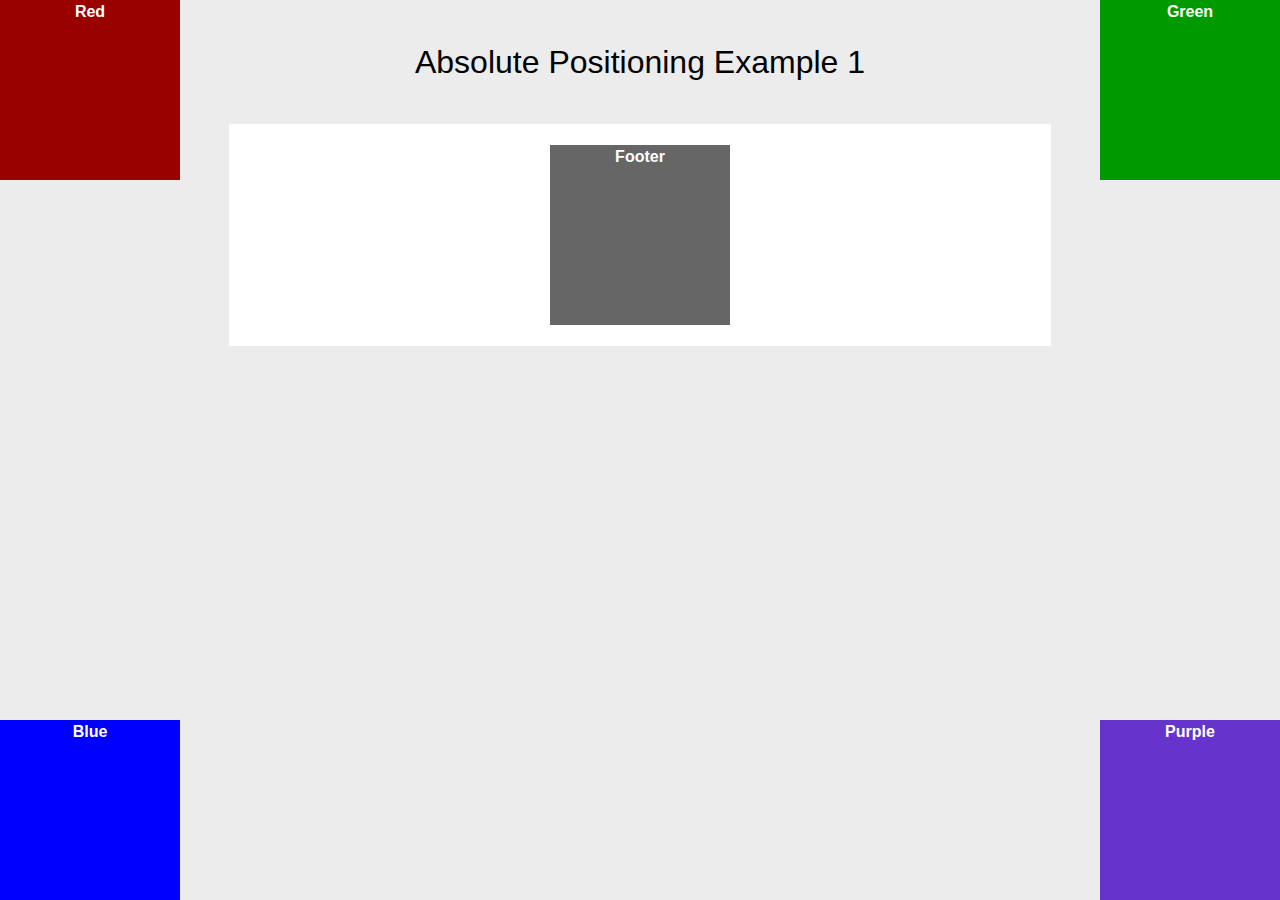
<file: positioning-lab/absolute-1.html>
<!DOCTYPE html>
<html lang="en">
<head>
<meta charset="UTF-8" />
<title>Positioning Lab</title>
<style type="text/css">
* {
	margin: 0px;
	padding: 0px;
}
body {
	background-color: #ECECEC;
	font-weight: bold;
	font-family: Tahoma, Geneva, sans-serif;
	color: #FFF;
	text-align: center;
	line-height: 24px;
}
#wrapper {
	background-color: #FFF;
	border-top-width: 1px;
	border-right-width: 1px;
	border-bottom-width: 1px;
	border-left-width: 1px;
	border-top-style: solid;
	border-right-style: solid;
	border-bottom-style: solid;
	border-left-style: solid;
	width: 800px;
	margin-right: auto;
	margin-left: auto;
	padding: 10px;
}
#red {
	position: absolute;
	top: 0;
	left: 0;
	background-color: #900;
	width: 180px;
	height: 180px;
}
#green {
	position: absolute;
	top: 0;
	right: 0;
	background-color: #090;
	width: 180px;
	height: 180px;
}
#blue {
	position: absolute;
	bottom: 0;
	left: 0;
	background-color: #00F;
	width: 180px;
	height: 180px;
}
#purple {
	position: absolute;
	bottom: 0;
	right: 0;
	background-color: #63C;
	width: 180px;
	height: 180px;
}
#footer {
	background-color: #666;
	width: 180px;
	height: 180px;
	margin: 10px auto 10px;
}
h1 {
	color: #000;
	font-weight: normal;
	padding: 50px;
}
</style>
</head>

<body>
<h1>Absolute Positioning Example 1</h1>
<div id="wrapper">
  <div id="red">Red</div>
  <div id="green">Green</div>
  <div id="blue">Blue</div>
  <div id="purple">Purple</div>
  <div id="footer">Footer</div>
</div>
</body>
</html>
</file>
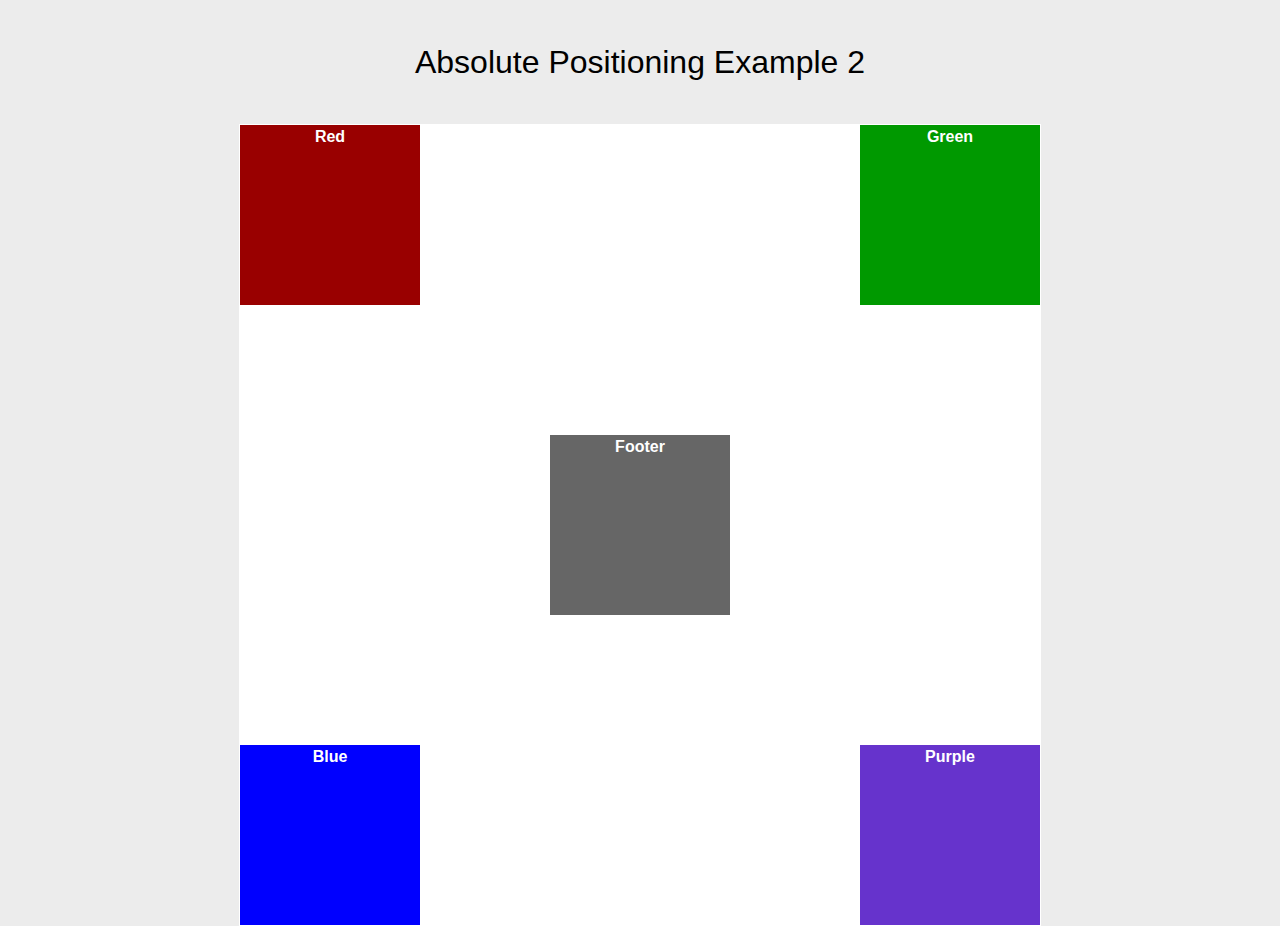
<file: positioning-lab/absolute-2.html>
<!DOCTYPE html>
<html lang="en">
<head>
<meta charset="UTF-8" />
<title>Positioning Lab</title>
<style type="text/css">
* {
	margin: 0px;
	padding: 0px;
}
body {
	background-color: #ECECEC;
	font-weight: bold;
	font-family: Tahoma, Geneva, sans-serif;
	color: #FFF;
	text-align: center;
	line-height: 24px;
}
#wrapper {
	position: relative;
	background-color: #FFF;
	border-top-width: 1px;
	border-right-width: 1px;
	border-bottom-width: 1px;
	border-left-width: 1px;
	border-top-style: solid;
	border-right-style: solid;
	border-bottom-style: solid;
	border-left-style: solid;
	width: 800px;
	height: 800px;
	margin-right: auto;
	margin-left: auto;
}
#red {
	position: absolute;
	top: 0;
	left: 0;
	background-color: #900;
	width: 180px;
	height: 180px;
}
#green {
	position: absolute;
	top: 0;
	right: 0;
	background-color: #090;
	width: 180px;
	height: 180px;
}
#blue {
	position: absolute;
	bottom: 0;
	left: 0;
	background-color: #00F;
	width: 180px;
	height: 180px;
}
#purple {
	position: absolute;
	bottom: 0;
	right: 0;
	background-color: #63C;
	width: 180px;
	height: 180px;
}
#footer {
	background-color: #666;
	width: 180px;
	height: 180px;
	margin: 310px auto;
}
h1 {
	color: #000;
	font-weight: normal;
	padding: 50px;
}
</style>
</head>

<body>
<h1>Absolute Positioning Example 2</h1>
<div id="wrapper">
  <div id="red">Red</div>
  <div id="green">Green</div>
  <div id="blue">Blue</div>
  <div id="purple">Purple</div>
  <div id="footer">Footer</div>
</div>
</body>
</html>
</file>
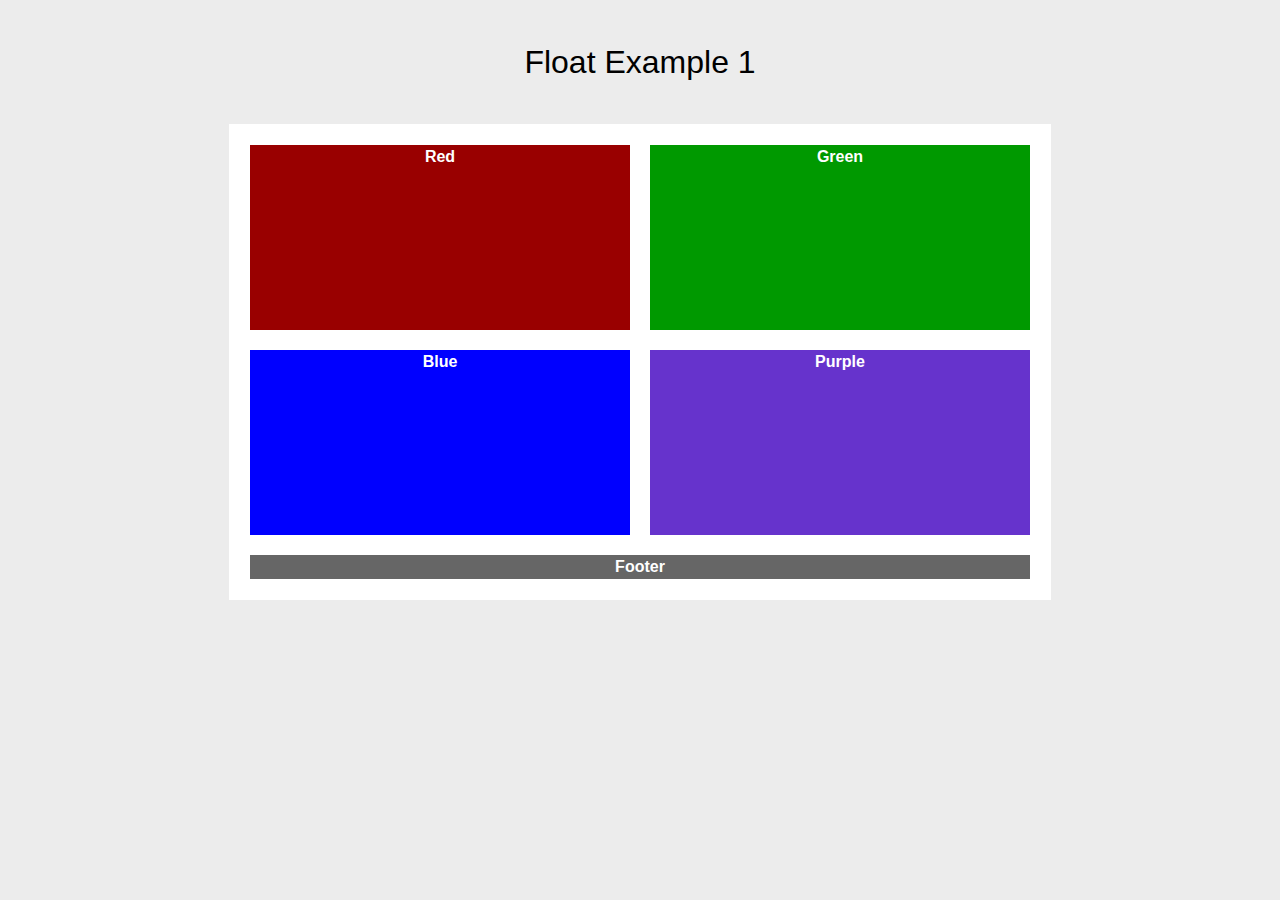
<file: positioning-lab/float-1.html>
<!DOCTYPE html>
<html lang="en">
<head>
<meta charset="UTF-8" />
<title>Positioning Lab</title>
<style type="text/css">
* {
	margin: 0px;
	padding: 0px;
}
body {
	background-color: #ECECEC;
	font-weight: bold;
	font-family: Tahoma, Geneva, sans-serif;
	color: #FFF;
	text-align: center;
	line-height: 24px;
}
#wrapper {
	background-color: #FFF;
	border-top-width: 1px;
	border-right-width: 1px;
	border-bottom-width: 1px;
	border-left-width: 1px;
	border-top-style: solid;
	border-right-style: solid;
	border-bottom-style: solid;
	border-left-style: solid;
	width: 800px;
	margin-right: auto;
	margin-left: auto;
	padding: 10px;
}
#red {
	float:left;
	background-color: #900;
	width: 380px;
	height: 185px;
	margin: 10px;
}
#green {
	float:left;
	background-color: #090;
	width: 380px;
	height: 185px;
	margin: 10px;
}
#blue {
	float:left;
	background-color: #00F;
	width: 380px;
	height: 185px;
	margin: 10px;
}
#purple {
	float:left;
	background-color: #63C;
	width: 380px;
	height: 185px;
	margin: 10px;
}
#footer {
	clear: left;
	background-color: #666;
	margin: 420px 10px 10px;
}
h1 {
	color: #000;
	font-weight: normal;
	padding: 50px;
}
</style>
</head>

<body>
<h1>Float Example 1</h1>
<div id="wrapper">
  <div id="red">Red</div>
  <div id="green">Green</div>
  <div id="blue">Blue</div>
  <div id="purple">Purple</div>
  <div id="footer">Footer</div>
</div>
</body>
</html>
</file>
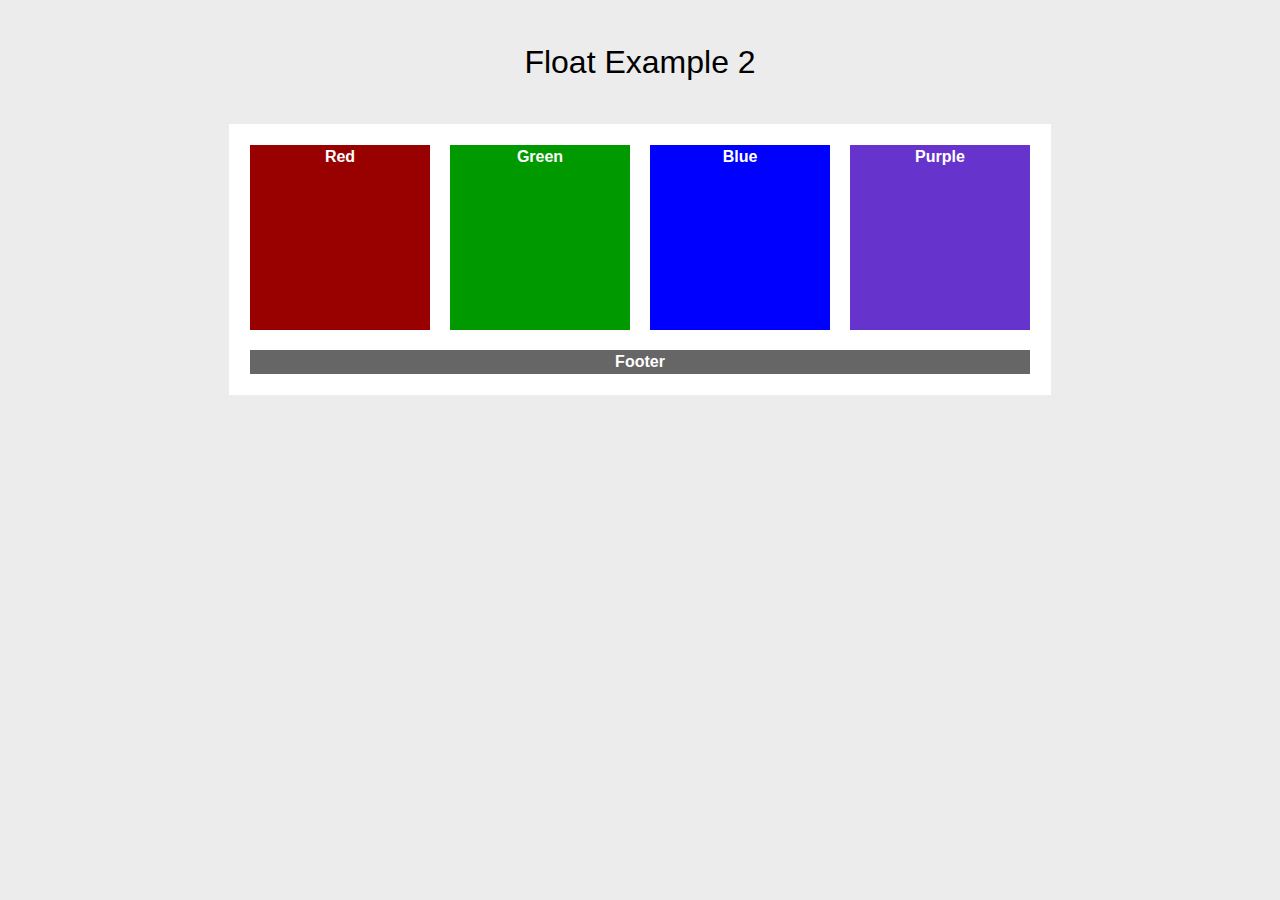
<file: positioning-lab/float-2.html>
<!DOCTYPE html>
<html lang="en">
<head>
<meta charset="UTF-8" />
<title>Positioning Lab</title>
<style type="text/css">
* {
	margin: 0px;
	padding: 0px;
}
body {
	background-color: #ECECEC;
	font-weight: bold;
	font-family: Tahoma, Geneva, sans-serif;
	color: #FFF;
	text-align: center;
	line-height: 24px;
}
#wrapper {
	background-color: #FFF;
	border-top-width: 1px;
	border-right-width: 1px;
	border-bottom-width: 1px;
	border-left-width: 1px;
	border-top-style: solid;
	border-right-style: solid;
	border-bottom-style: solid;
	border-left-style: solid;
	width: 800px;
	margin-right: auto;
	margin-left: auto;
	padding: 10px;
}
#red {
	float:left;
	background-color: #900;
	width: 180px;
	height: 185px;
	margin: 10px;
}
#green {
	float:left;
	background-color: #090;
	width: 180px;
	height: 185px;
	margin: 10px;
}
#blue {
	float:left;
	background-color: #00F;
	width: 180px;
	height: 185px;
	margin: 10px;
}
#purple {
	float:left;
	background-color: #63C;
	width: 180px;
	height: 185px;
	margin: 10px;
}
#footer {
	background-color: #666;
	margin: 215px 10px 10px;
}
h1 {
	color: #000;
	font-weight: normal;
	padding: 50px;
}
</style>
</head>

<body>
<h1>Float Example 2</h1>
<div id="wrapper">
  <div id="red">Red</div>
  <div id="green">Green</div>
  <div id="blue">Blue</div>
  <div id="purple">Purple</div>
  <div id="footer">Footer</div>
</div>
</body>
</html>
</file>
<file: assets/css/style.css>
* {
  box-sizing: border-box;
}

h1, h2, h3, h6{
    margin: 0;
    padding: 15px 0;
}

ul{
    margin: 0;
}

body{
    font-family: 'Libre Baskerville', serif;
    line-height: 150%;
    background-color: #BC986A;
}

main{
    width: 80vw;
    max-width: 1200px;
    margin: 30px auto;
    background-color: #FDF6E0;
    border: hidden;
    border-radius: 30px;
    box-shadow: 0 5px 10px 5px rgba(0, 0, 0, 0.2);
}

.primary, section{
    padding: 15px 30px;
}

header.primary{
    text-align: center;
    background-color: #659FBD;
    color: White;
    border: hidden;
    border-top-left-radius: 30px;
    border-top-right-radius: 30px;
    border-bottom: 3px solid #DAAD86;
}

footer.primary{
    background-color: #659FBD;
    color: White;
    border: hidden;
    border-bottom-left-radius: 30px;
    border-bottom-right-radius: 30px;
    border-top: 3px solid #DAAD86;
}
</file>
<file: dragon/assets/css/style.css>
* {
  box-sizing: border-box;
}

body{
    margin: 0;
    font-family: 'Space Grotesk', sans-serif;
    /*line-height: 150%;*/
    background-color: Black;
    color: White;
}

main{
    margin: 15px auto;
    padding: 0;
    width: 80vw;
    max-width: 1000px;
}

a:link, a:visited, a:hover, a:active{
    color: inherit;
    text-decoration: none;
}

p a:link, p a:visited{
    text-decoration: underline;
}

p a:hover, p a:active{
    text-decoration: underline;
    color: LightGray;
}

p{
    margin: 0;
    padding: 15px 0;
}

h1{
    margin: 0;
    padding: 15px;
    font-size: 5em;
    text-shadow: 2px 2px 8px Black;
}

h2{
    margin: 0;
    padding: 15px;
    font-size: 2em;
    text-shadow: 2px 2px 8px Black;
}

h3{
    margin: 0;
    padding: 15px 0;
    font-variant: small-caps;
    font-size: 1.8em;
}

h4{
    margin: 0;
    padding: 0 0 15px;
    font-size: 1.4em;
}

h6{
    margin:0;
    font-variant: small-caps;
}

ul{
    margin: 0;
    padding: 0 0 5px 20px;
}

table{
    margin: 15px auto;
    border-collapse: collapse;
}

th, td{
    padding: 5px 15px;
    text-align: left;
    border-bottom: 1px solid #404040;
}

th{
    background-color: #202020;
}

summary{
    font-size: 1.2em;
    padding-bottom: 5px;
}

details[open] summary{
    color: White;
}

details[open]{
    color: Gray;
    padding-bottom: 20px;
}

.img-right{
    float: right;
    margin: 0 0 0 15px;
    padding: 0 0 0 5px;
    width: 33.33%;
    border-left: 1px solid Gray;
}

.img-left{
    float: left;
    margin: 0 15px 0 0;
    padding: 0 5px 0 0;
    width: 33.33%;
    border-right: 1px solid Gray;
}

.img-block{
    display: block;
    margin: 15px auto;
    padding: 0 5px;
    width: 80vw;
    max-width: 1000px;
    border-left: 1px solid Gray;
    border-right: 1px solid Gray;
}

.breakdown{
    position: relative;
    margin: 0 0 330px;
    padding: 15px 0;
}

.breakdown-text{
    position: absolute;
    top: 15px;
    right: 0;
    width: 66.66%;
    background-image: linear-gradient(to right, rgba(0,0,0,.2), Black, Black, Black, Black, Black);
}

.breakdown img{
    position: absolute;
    width: 50%;
}

.clearfix::after{
  content: "";
  clear: both;
  display: table;
}

.banner{
    margin: 0;
    padding: 0;
}

header.banner{
    text-align: center;
    background-image: url("../img/dragon-feature.jpg");
    background-repeat: no-repeat;
    background-position: 70% 0;
    background-size: contain;
}

#spacex-logo{
    width: 300px;
}

footer.banner{
    margin: 30px auto 5px;
    text-align: center;
    color: Gray;
}

header.banner nav{
  margin: 0 auto;
  padding: 15px 0;
  max-width: 1000px;
  display: flex;
  flex-wrap: wrap;
  justify-content: space-around;
}

header.banner nav a{
  margin: 15px 5px;
  padding: 10px;
  list-style-type: none;
  font-weight: 700;
  border: 2px solid White;
}

header.banner nav a:hover, header.banner nav a:active{
  background-color: White;
  color: Black;
  transition: .5s;
}

@media screen and (max-width:850px){
  .img-right{
    margin: 0;
    padding: 15px 0;
    width: 100%;
    border-left: none;
  }

  .img-left{
    margin: 0;
    padding: 15px 0;
    width: 100%;
    border-right: none;
  }
  
  .img-block{
    display: block;
    margin: 0;
    padding: 15px 0;
    width: 80vw;
    border-style: none;
}

  .breakdown{
    margin:0;
  }

  .breakdown-text{
    position: static;
    margin: 0;
    padding: 15px 0;
    width: 100%;
    background-image: none;
  }
  
  .breakdown img{
    position: static;
    width: 100%;
  }
}
</file>
<file: dragon2/assets/css/style.css>
* {
  box-sizing: border-box;
}

body{
    margin: 0;
    font-family: 'Space Grotesk', sans-serif;
    /*line-height: 150%;*/
    background-color: Black;
    color: White;
}

main{
    margin: 15px auto;
    padding: 0;
    width: 80vw;
    max-width: 1000px;
}

a:link, a:visited, a:hover, a:active{
    color: inherit;
    text-decoration: none;
}

p a:link, p a:visited{
    text-decoration: underline;
}

p a:hover, p a:active{
    text-decoration: underline;
    color: LightGray;
}

p{
    margin: 0;
    padding: 15px 0;
}

h1{
    margin: 0;
    padding: 15px;
    font-size: 5em;
    text-shadow: 2px 2px 8px Black;
}

h2{
    margin: 0;
    padding: 15px;
    font-size: 2em;
    text-shadow: 2px 2px 8px Black;
}

h3{
    margin: 0;
    padding: 15px 0;
    font-variant: small-caps;
    font-size: 1.8em;
}

h4{
    margin: 0;
    padding: 0 0 15px;
    font-size: 1.4em;
}

h6{
    margin:0;
    font-variant: small-caps;
}

ul{
    margin: 0;
    padding: 0 0 5px 20px;
}

table{
    margin: 15px auto;
    border-collapse: collapse;
}

th, td{
    padding: 5px 15px;
    text-align: left;
    border-bottom: 1px solid #404040;
}

th{
    background-color: #202020;
}

.accordion{
    margin: 15px 0;
    background-color: #101010;
    color: inherit;
    font-family: inherit;
    font-size: inherit;
    cursor: pointer;
    padding: 15px;
    width: 100%;
    text-align: left;
    border: none;
    outline: none;
    transition: 0.4s;
}

.active, .accordion:hover{
    background-color: #202020;
}

.panel{
    padding: 0;
    background-color: inherit;
    display: none;
    overflow: hidden;
}

.panel p{
    padding: 0 0 30px;
}

summary{
    font-size: 1.2em;
    padding-bottom: 5px;
}

details[open] summary{
    color: White;
}

details[open]{
    color: Gray;
    padding-bottom: 20px;
}

.img-right{
    float: right;
    margin: 0 0 0 15px;
    padding: 0 0 0 5px;
    width: 33.33%;
    border-left: 1px solid Gray;
}

.img-left{
    float: left;
    margin: 0 15px 0 0;
    padding: 0 5px 0 0;
    width: 33.33%;
    border-right: 1px solid Gray;
}

.img-block{
    display: block;
    margin: 15px auto;
    padding: 0 5px;
    width: 80vw;
    max-width: 1000px;
    border-left: 1px solid Gray;
    border-right: 1px solid Gray;
}

.breakdown{
    position: relative;
    margin: 0 0 330px;
    padding: 15px 0;
}

.breakdown-text{
    position: absolute;
    top: 15px;
    right: 0;
    width: 66.66%;
    background-image: linear-gradient(to right, rgba(0,0,0,.2), Black, Black, Black, Black, Black);
}

.bright-breakdown-text{
    float: right;
    width: 66.66%;
}

.breakdown img{
    position: absolute;
    width: 50%;
}

.bright-breakdown{
    margin: 0;
}

.bright-breakdown img{
    position: static;
    width: 100%;
}

.clearfix::after{
  content: "";
  clear: both;
  display: table;
}

.banner{
    margin: 0;
    padding: 0;
}

header.banner{
    text-align: center;
    background-image: url("../img/dragon-feature.jpg");
    background-repeat: no-repeat;
    background-position: 70% 0;
    background-size: contain;
}

#spacex-logo{
    width: 300px;
}

footer.banner{
    margin: 30px auto 5px;
    text-align: center;
    color: Gray;
}

header.banner nav{
  margin: 0 auto;
  padding: 15px 0;
  max-width: 1000px;
  display: flex;
  flex-wrap: wrap;
  justify-content: space-around;
}

header.banner nav a{
  margin: 15px 5px;
  padding: 10px;
  list-style-type: none;
  font-weight: 700;
  border: 2px solid White;
}

header.banner nav a:hover, header.banner nav a:active{
  background-color: White;
  color: Black;
  transition: .5s;
}

@media screen and (max-width:850px){
  .img-right{
    margin: 0;
    padding: 15px 0;
    width: 100%;
    border-left: none;
  }

  .img-left{
    margin: 0;
    padding: 15px 0;
    width: 100%;
    border-right: none;
  }
  
  .img-block{
    display: block;
    margin: 0;
    padding: 15px 0;
    width: 80vw;
    border-style: none;
}

  .breakdown{
    margin:0;
  }

  .breakdown-text{
    position: static;
    margin: 0;
    padding: 15px 0;
    width: 100%;
    background-image: none;
  }
  
  .breakdown img{
    position: static;
    width: 100%;
  }
}
</file>
